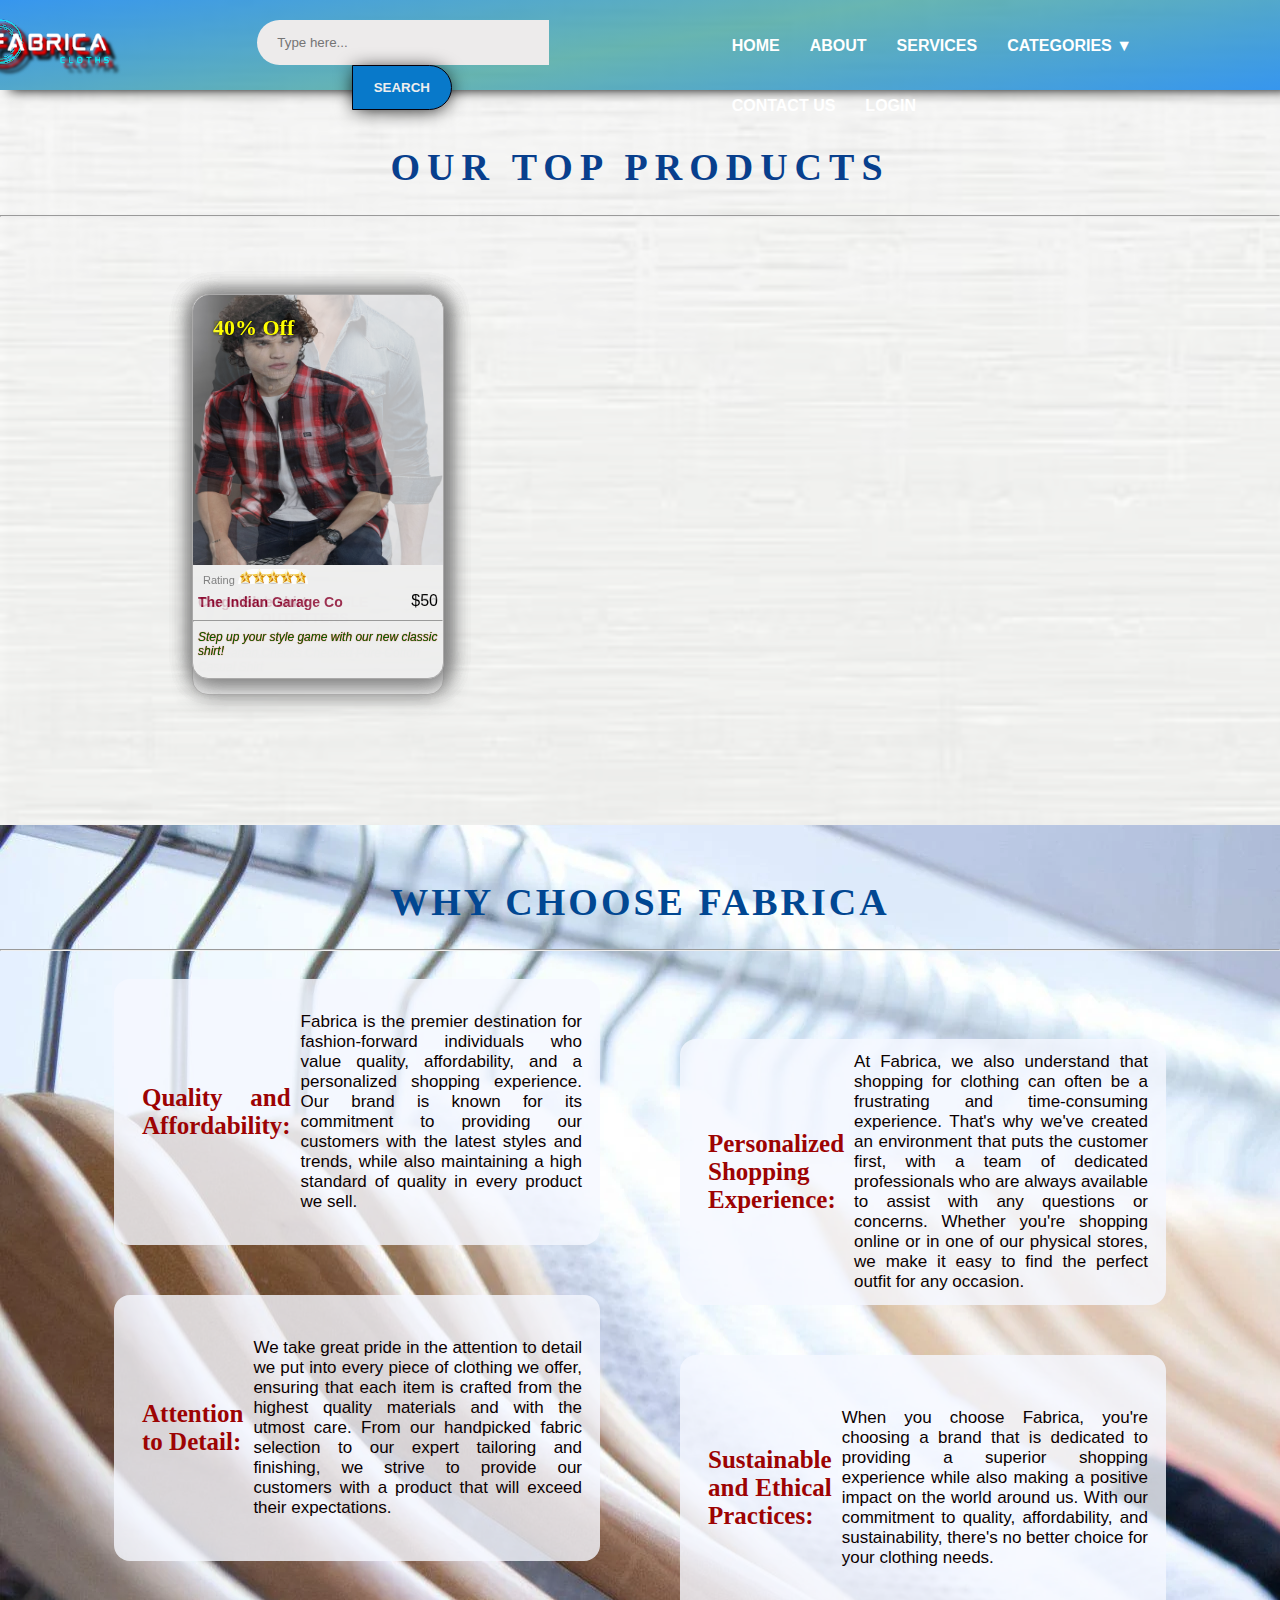
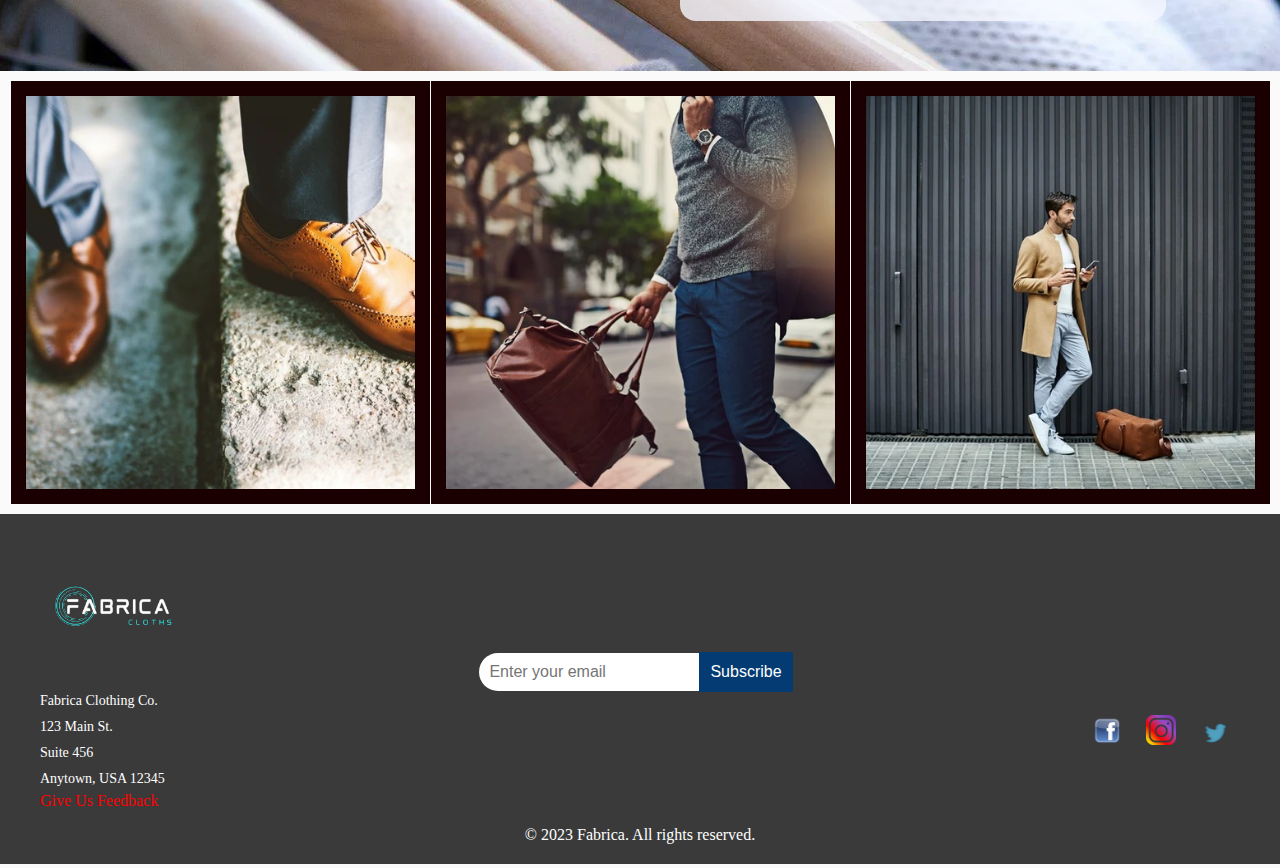
<file: index.html>
<!DOCTYPE html>
<html lang="en">
<head>
    <meta charset="UTF-8">
    <meta http-equiv="X-UA-Compatible" content="IE=edge">
    <meta name="viewport" content="width=device-width, initial-scale=1.0">
    <link rel="stylesheet" href="CSS/style1.css" type = "text/css">
    <link rel="stylesheet" href="CSS/header.css" type = "text/css">
    <link rel="stylesheet" href="CSS/footer.css" type = "text/css">
    <link rel="stylesheet" href="CSS/globalStyle.css" type = "text/css">
    <title>Cloth House</title>
</head>
<body>

    <div class="main">

<!-- header starting  -->

        <header>
            <div class="left-h">
                <a href="index.html"><img src="Img/logo/fabricalogo-tr.png" alt="Logo" class="brand-logo"/></a>
            </div>

            <div class="searchbar">
                <form action="">
                    <input type="text" name = "searchcont" placeholder = "Type here...">
                    <button>Search</button>
                </form>
            </div>

            <div class="expand">
                <img src="Img/logo/menu.jpg" alt="" height="30px">
            </div>

            <div class="right-h">
                <nav>
                    <ul type = "none">
                        <li><a  href="index.html">Home</a></li>
                        <li><a  href="about.html">About</a></li>
                        <li><a  href="services.html">Services</a></li>
                        <li>
                            <a   href="#">Categories ▼</a>
                            <ul type = "none" id = "sublist">
                                <li><a href="mens.html" target="_top">Men's wear</a></li>
                                <li><a href="kids.html">Kids wear</a></li>
                                <li><a href="girls.html">Girls Corner</a></li>
                                
                            </ul>
                        
                        </li>
                        <li><a  href="contact.html">Contact us</a></li>
                        <li><a  href="login-resister.html">Login</a></li>
                    </ul>
                </nav>
            </div>
        </header>

        <!-- header ending  -->



        <!-- first section  -->

        <div class="body">

           <h1 class="heading-aws">Our Top Products</h1><hr>

            <div class="slider">
                <a class = "slide" href = "product.html">
                    <img src="Img/main/men-shirt-blue.webp" alt="" >
                    <div class="off">60% Off</div>
                    <div class="slider-cont">
                        <p class="rating-slider"><span>Rating </span><img src="Img/logo/logo.jpg" alt = ""></p>
                        <div class="name-price">
                            <h4>AMERICAN EAGLE OUTFITTERS</h4>
                            <p class="price">$35</p> 
                        </div><hr>
                        <p class="slidecont">Men Tartan Checks Checked Pure Cotton Casual Shirt</p>  
                    </div>
                </a>


                 <a class = "slide" href = "product.html">
                    <img src="Img/main/shirt-balck.jpg" alt="" >
                    <div class="off">45% Off</div>
                    <div class="slider-cont">
                        <p class="rating-slider"><span>Rating </span><img src="Img/logo/logo.jpg" alt = ""></p>
                        <div class="name-price">
                            <h4>Men shirt black</h4>
                            <p class="price">$50</p> 
                        </div><hr>
                        <p class="slidecont">Step up your style game with our new classic shirt!</p>  
                    </div>
                </a>


                <a class = "slide" href = "product.html">
                    <img src="Img/main/shirt-cargo-blue.jpg" alt="" >
                    <div class="off">50% Off</div>
                    <div class="slider-cont">
                        <p class="rating-slider"><span>Rating </span><img src="Img/logo/logo.jpg" alt = ""></p>
                        <div class="name-price">
                            <h4>Cargo Blue shirt</h4>
                            <p class="price">$66</p> 
                        </div><hr>
                        <p class="slidecont">Step up your style game with our new classic shirt!</p>  
                    </div>
                </a>


                <a class = "slide" href = "product.html">
                    <img src="Img/main/red-shirt.jpeg" alt="" >
                    <div class="off">40% Off</div>
                    <div class="slider-cont">
                        <p class="rating-slider"><span>Rating </span><img src="Img/logo/logo.jpg" alt = ""></p>
                        <div class="name-price">
                            <h4>The Indian Garage Co</h4>
                            <p class="price">$50</p> 
                        </div>     <hr>                   
                        <p class="slidecont">Step up your style game with our new classic shirt!</p>  
                    </div>
                </a>


            </div>

        </div>

        <br><br><br>

<!-- second section  -->

        <div class="second-outer">
            <h1 class="heading-aws1">Why Choose Fabrica</h1><hr>
            <div class="second">
                <div class="second-l">
                    <div class="second-l-0">
                        <h3>Quality and Affordability: </h3>
                        <p>
                            Fabrica is the premier destination for fashion-forward individuals who value quality, affordability, and a personalized shopping experience.
                            Our brand is known for its commitment to providing our customers with the latest styles and trends, while also maintaining a high standard of quality in every product we sell.
                        </p>
                    </div>

                    <div class="second-l-1">
                        <h3>Attention to Detail:</h3>
                        <p>
                            We take great pride in the attention to detail we put into every piece of clothing we offer, ensuring that each item is crafted from the highest quality materials and with the utmost care.
                            From our handpicked fabric selection to our expert tailoring and finishing, we strive to provide our customers with a product that will exceed their expectations.
                        </p>
                    </div>
                </div>

                <div class="second-r">
                    <div class="second-l-0">
                        <h3>Personalized Shopping Experience:</h3>
                        <p>
                            At Fabrica, we also understand that shopping for clothing can often be a frustrating and time-consuming experience. That's why we've created an environment that puts the customer first, with a team of dedicated professionals who are always available to assist with any questions or concerns.
                            Whether you're shopping online or in one of our physical stores, we make it easy to find the perfect outfit for any occasion.
                        </p>
                    </div>

                    <div class="second-l-1">
                        <h3>Sustainable and Ethical Practices:</h3>
                        <p>
                            When you choose Fabrica, you're choosing a brand that is dedicated to providing a superior shopping experience while also making a positive impact on the world around us. With our commitment to quality, affordability, and sustainability, there's no better choice for your clothing needs.
                        </p>
                    </div>
                </div>
            </div>

        </div>


<!-- third section  -->


        <div class="third">
            <div class="third-ticket">
                <div class="name-third"><p>Shoes</p></div>
                
                <img src="Img/main/third1.webp" alt="">
                
            </div>

            <div class="third-ticket">
                <div class="name-third"><p>Accessories</p></div>
                
                <img src="Img/main/third2.webp" alt="">
                
            </div>


            <div class="third-ticket">
                <div class="name-third"><p>Top</p></div>
                
                <img src="Img/main/third3.webp" alt="">
                
            </div>

        </div>


<!-- footer -->

<iframe src="footer.html" frameborder="0" scrolling = "no" id = "footer-frame"></iframe>

</body>
</html>
</file>
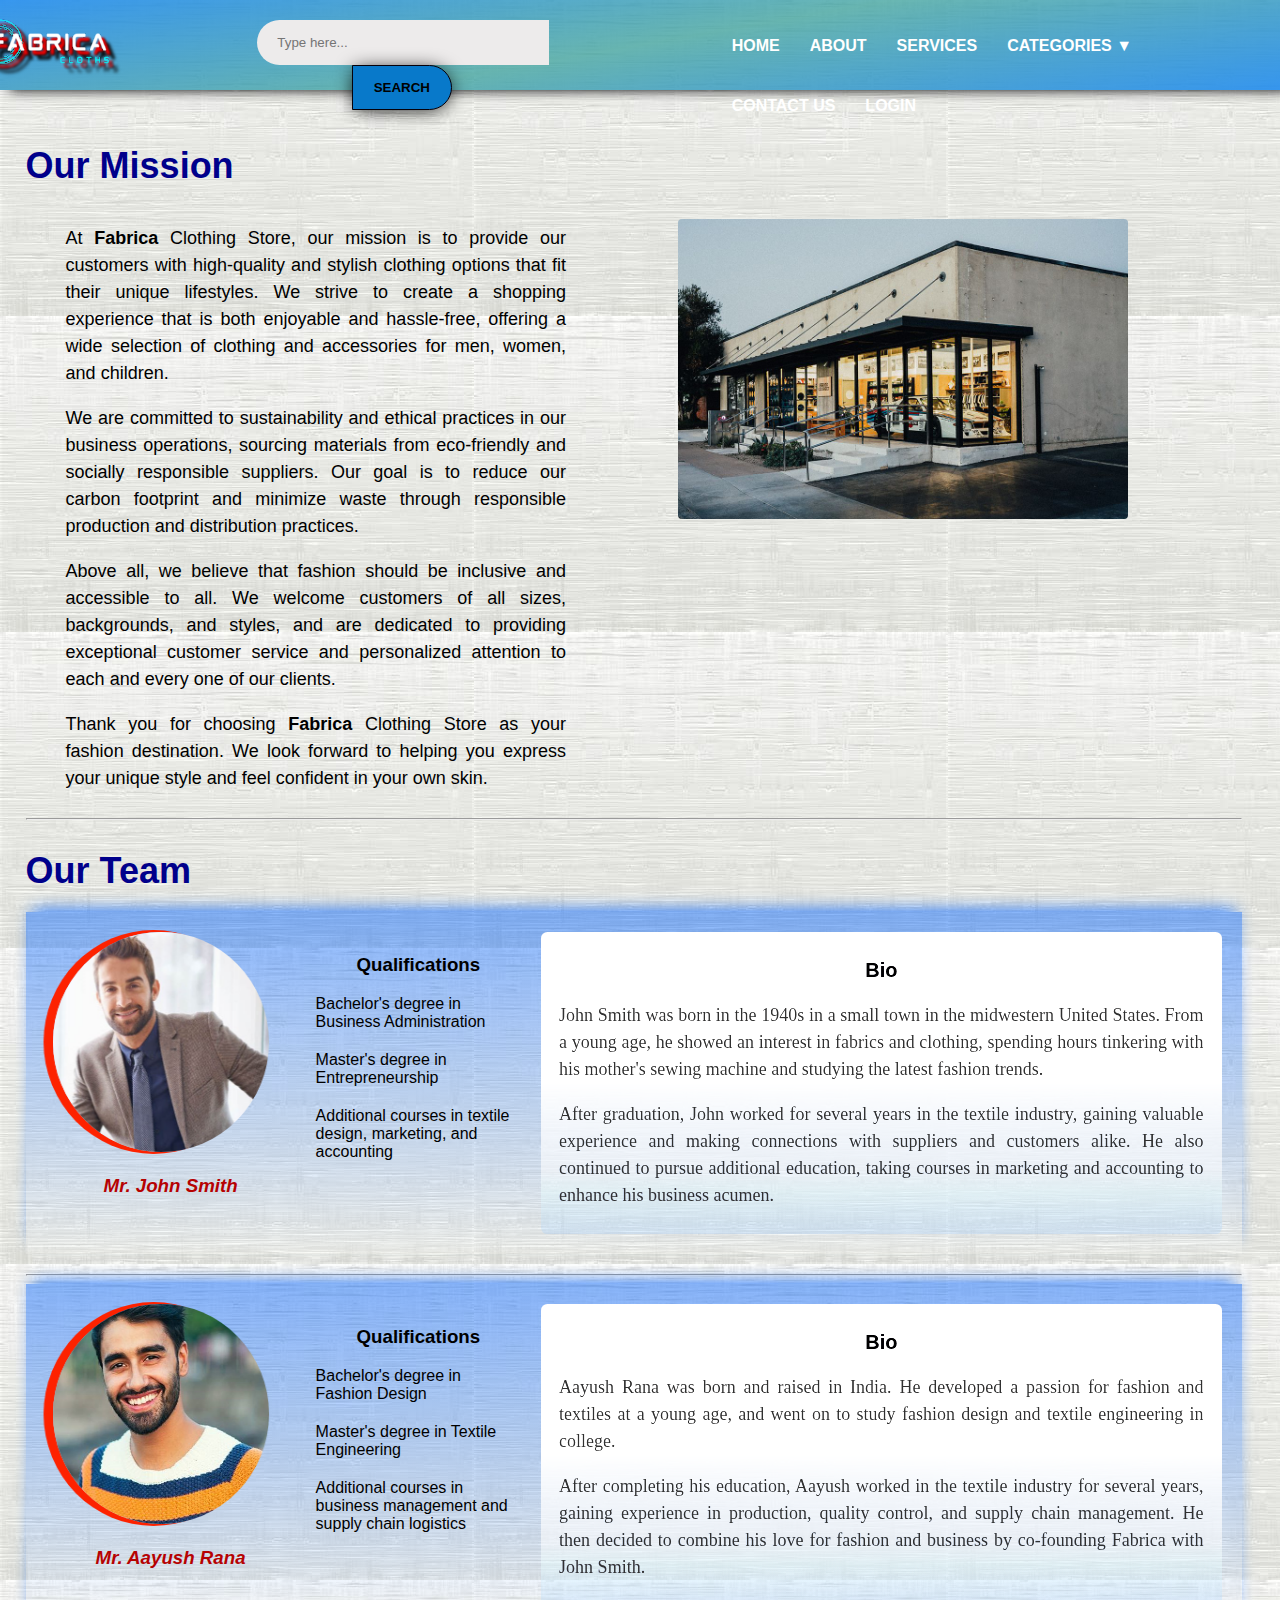
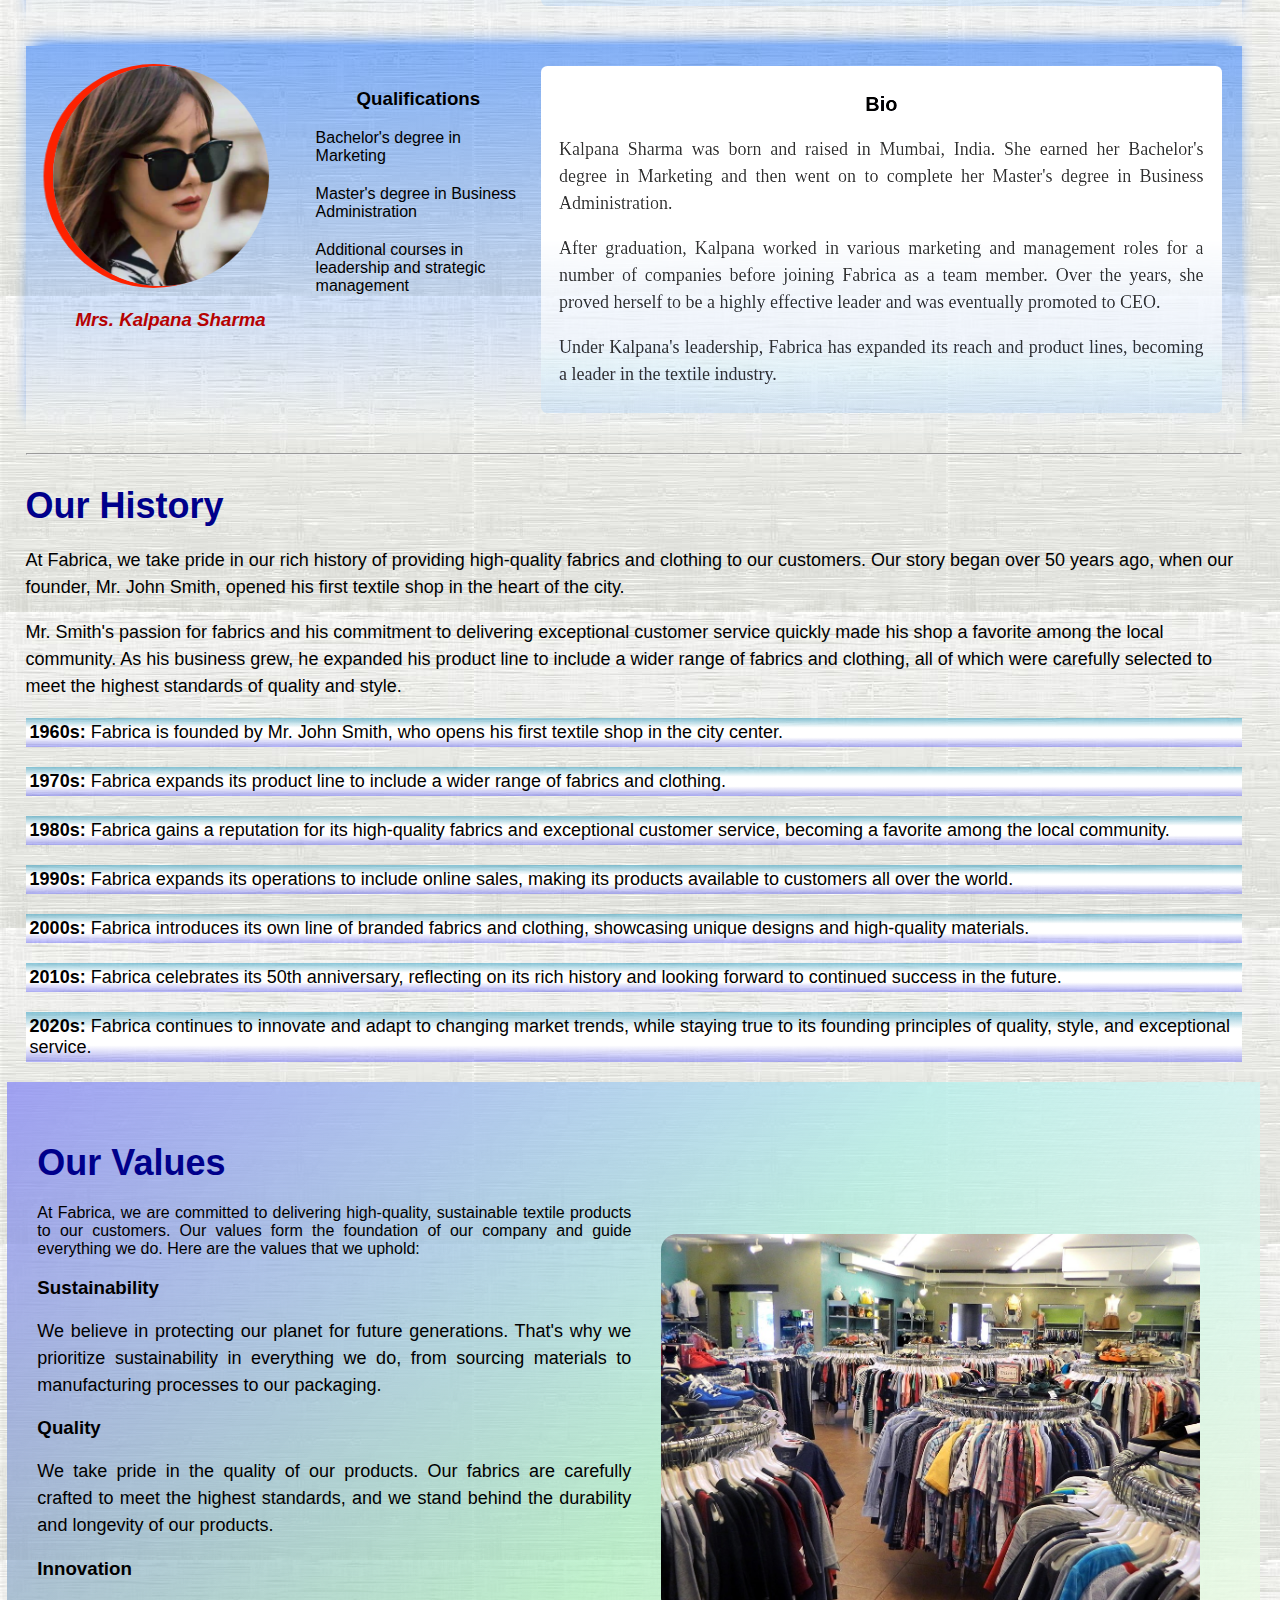
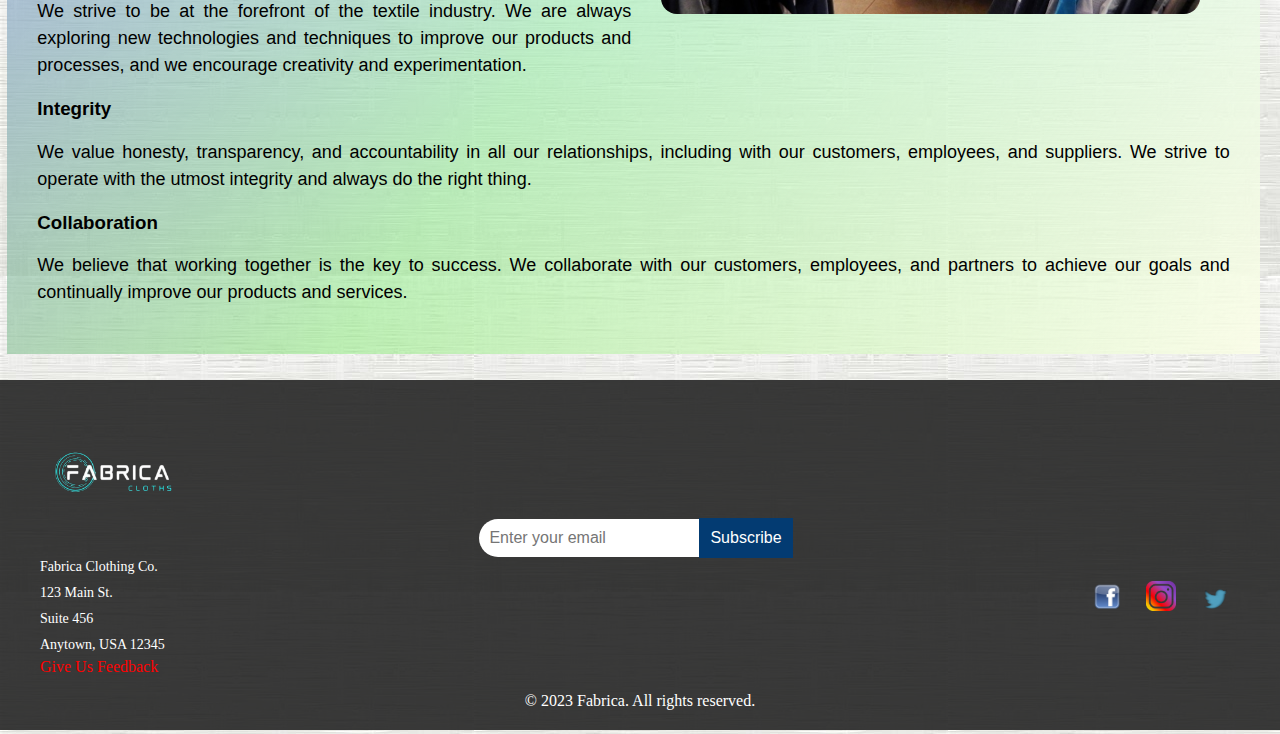
<file: about.html>
<!DOCTYPE html>
<html>
  <head>
    <title>About Us</title>
    <link rel="stylesheet" type="text/css" href="CSS/header.css">
    <link rel="stylesheet" type="text/css" href="CSS/about.css">
    <link rel="stylesheet" type="text/css" href="CSS/globalStyle.css">
    <link rel="stylesheet" type="text/css" href="CSS/footer.css">
  </head>
  <body> <div class="body">
   <!-- header  -->

<header>
  <div class="left-h">
      <a href="index.html"><img src="Img/logo/fabricalogo-tr.png" alt="Logo" class="brand-logo"/></a>
  </div>

  <div class="searchbar">
      <form action="">
          <input type="text" name = "searchcont" placeholder = "Type here...">
          <button>Search</button>
      </form>
  </div>

  <div class="expand">
      <img src="Img/logo/menu.jpg" alt="" height="30px">
  </div>

  <div class="right-h">
      <nav>
          <ul type = "none">
              <li><a  href="index.html">Home</a></li>
              <li><a  href="about.html">About</a></li>
              <li><a  href="services.html">Services</a></li>
              <li>
                  <a   href="#">Categories ▼</a>
                  <ul type = "none" id = "sublist">
                      <li><a href="mens.html">Men's wear</a></li>
                      <li><a href="kids.html">Kids wear</a></li>
                      <li><a href="girls.html">Girls Corner</a></li>
                      
                  </ul>
              
              </li>
              <li><a  href="contact.html">Contact us</a></li>
              <li><a  href="login-resister.html">Login</a></li>
          </ul>
      </nav>
  </div>
</header>
    <div class="aboutmain">
      <div id="mission">
        <h2>Our Mission</h2>
          <div id="mission1">
            <div>
              <p>
                  At <a href="index.html">Fabrica</a> Clothing Store, our mission is to provide our customers with high-quality and stylish clothing options that fit their unique lifestyles. 
                  We strive to create a shopping experience that is both enjoyable and hassle-free, offering a wide selection of clothing and accessories for men, women, and children.
              </p>
      
              <p>
                  We are committed to sustainability and ethical practices in our business operations, sourcing materials from eco-friendly and socially responsible suppliers. 
                  Our goal is to reduce our carbon footprint and minimize waste through responsible production and distribution practices.
              </p>
              <p>
                  Above all, we believe that fashion should be inclusive and accessible to all. 
                  We welcome customers of all sizes, backgrounds, and styles, and are dedicated to providing exceptional customer service and personalized attention to each and every one of our clients.
              </p>
      
              <p>
                  Thank you for choosing <a href="index.html">Fabrica</a> Clothing Store as your fashion destination. We look forward to helping you express your unique style and feel confident in your own skin.
              </p>
              
          </div>
          <img src="Img/main/store.jpg" alt="Store">

        
          </div>
      </div>
      <hr>
      <div id="team">
        <h2>Our Team</h2>
        <ul>
            
          <li id = "team-li">
            <div class="img-name">
                <img src="Img/main/member1.jpg" alt="Team Member 1">
                <h3>Mr. John Smith</h3>
            </div>
            <div class="qual">
                <h3>Qualifications</h3>
                <ul>
                  <li>Bachelor's degree in Business Administration</li>
                  <li>Master's degree in Entrepreneurship</li>
                  <li>Additional courses in textile design, marketing, and accounting</li>
                </ul>
            </div>
  
            <div class="bio">
                <h3>Bio</h3>
                <p>John Smith was born in the 1940s in a small town in the midwestern United States. From a young age, he showed an interest in fabrics and clothing, spending hours tinkering with his mother's sewing machine and studying the latest fashion trends.</p>
            <p>After graduation, John worked for several years in the textile industry, gaining valuable experience and making connections with suppliers and customers alike. He also continued to pursue additional education, taking courses in marketing and accounting to enhance his business acumen.</p>
                
            </div>
          </li>

          <hr>

          <li id = "team-li">
            <div class="img-name">
                <img src="Img/main/member2.jpg" alt="Team Member 2">
                <h3>Mr. Aayush Rana</h3>
            </div>
            <div class="qual">
                <h3>Qualifications</h3>
                <ul>
                  <li>Bachelor's degree in Fashion Design</li>
                  <li>Master's degree in Textile Engineering</li>
                  <li>Additional courses in business management and supply chain logistics</li>
                </ul>
            </div>
  
            <div class="bio">
                <h3>Bio</h3>
                <p>Aayush Rana was born and raised in India. He developed a passion for fashion and textiles at a young age, and went on to study fashion design and textile engineering in college.</p>
                <p>After completing his education, Aayush worked in the textile industry for several years, gaining experience in production, quality control, and supply chain management. He then decided to combine his love for fashion and business by co-founding Fabrica with John Smith.</p>
            </div>

          </li>

          
          <li id = "team-li">
            <div class="img-name">
                <img src="Img/main/member3.jpg" alt="Team Member 3">
                <h3>Mrs. Kalpana Sharma</h3>
            </div>
            <div class="qual">
                <h3>Qualifications</h3>
                <ul>
                  <li>Bachelor's degree in Marketing</li>
                  <li>Master's degree in Business Administration</li>
                  <li>Additional courses in leadership and strategic management</li>
                </ul>
            </div>
  
            <div class="bio">
                <h3>Bio</h3>
                <p>Kalpana Sharma was born and raised in Mumbai, India. She earned her Bachelor's degree in Marketing and then went on to complete her Master's degree in Business Administration.</p>
                <p>After graduation, Kalpana worked in various marketing and management roles for a number of companies before joining Fabrica as a team member. Over the years, she proved herself to be a highly effective leader and was eventually promoted to CEO.</p>
                <p>Under Kalpana's leadership, Fabrica has expanded its reach and product lines, becoming a leader in the textile industry.</p>
            </div>

          </li>
          <hr>
        </ul>
      </div>

      <div id="history">
        <h2>Our History</h2>
        <p>At Fabrica, we take pride in our rich history of providing high-quality fabrics and clothing to our customers. Our story began over 50 years ago, when our founder, Mr. John Smith, opened his first textile shop in the heart of the city.</p>
        <p>Mr. Smith's passion for fabrics and his commitment to delivering exceptional customer service quickly made his shop a favorite among the local community. As his business grew, he expanded his product line to include a wider range of fabrics and clothing, all of which were carefully selected to meet the highest standards of quality and style.</p>
        
        <ul>
            <li><strong>1960s:</strong> Fabrica is founded by Mr. John Smith, who opens his first textile shop in the city center.</li>
            <li><strong>1970s:</strong> Fabrica expands its product line to include a wider range of fabrics and clothing.</li>
            <li><strong>1980s:</strong> Fabrica gains a reputation for its high-quality fabrics and exceptional customer service, becoming a favorite among the local community.</li>
            <li><strong>1990s:</strong> Fabrica expands its operations to include online sales, making its products available to customers all over the world.</li>
            <li><strong>2000s:</strong> Fabrica introduces its own line of branded fabrics and clothing, showcasing unique designs and high-quality materials.</li>
            <li><strong>2010s:</strong> Fabrica celebrates its 50th anniversary, reflecting on its rich history and looking forward to continued success in the future.</li>
            <li><strong>2020s:</strong> Fabrica continues to innovate and adapt to changing market trends, while staying true to its founding principles of quality, style, and exceptional service.</li>
          </ul>
          
      </div>
      <div id="values">
        <h2>Our Values</h2>
        <img class = "values-img-r" src="Img/main/Clothing-Store.jpg" alt="cloth store">

          At Fabrica, we are committed to delivering high-quality, sustainable textile products to our customers. Our values form the foundation of our company and guide everything we do. Here are the values that we uphold:

          <h3>Sustainability</h3>
          <p>We believe in protecting our planet for future generations. That's why we prioritize sustainability in everything we do, from sourcing materials to manufacturing processes to our packaging.</p>

          <h3>Quality</h3>
          <p>We take pride in the quality of our products. Our fabrics are carefully crafted to meet the highest standards, and we stand behind the durability and longevity of our products.</p>

          <h3>Innovation</h3>
          <p>We strive to be at the forefront of the textile industry. We are always exploring new technologies and techniques to improve our products and processes, and we encourage creativity and experimentation.</p>

          <h3>Integrity</h3>
          <p>We value honesty, transparency, and accountability in all our relationships, including with our customers, employees, and suppliers. We strive to operate with the utmost integrity and always do the right thing.</p>

          <h3>Collaboration</h3>
          <p>We believe that working together is the key to success. We collaborate with our customers, employees, and partners to achieve our goals and continually improve our products and services.</p>
      </div>
    </div>
    

    <!-- footer -->

<iframe src="footer.html" frameborder="0" scrolling = "no" id = "footer-frame"></iframe>

    </div>
  </body>
</html>
</file>
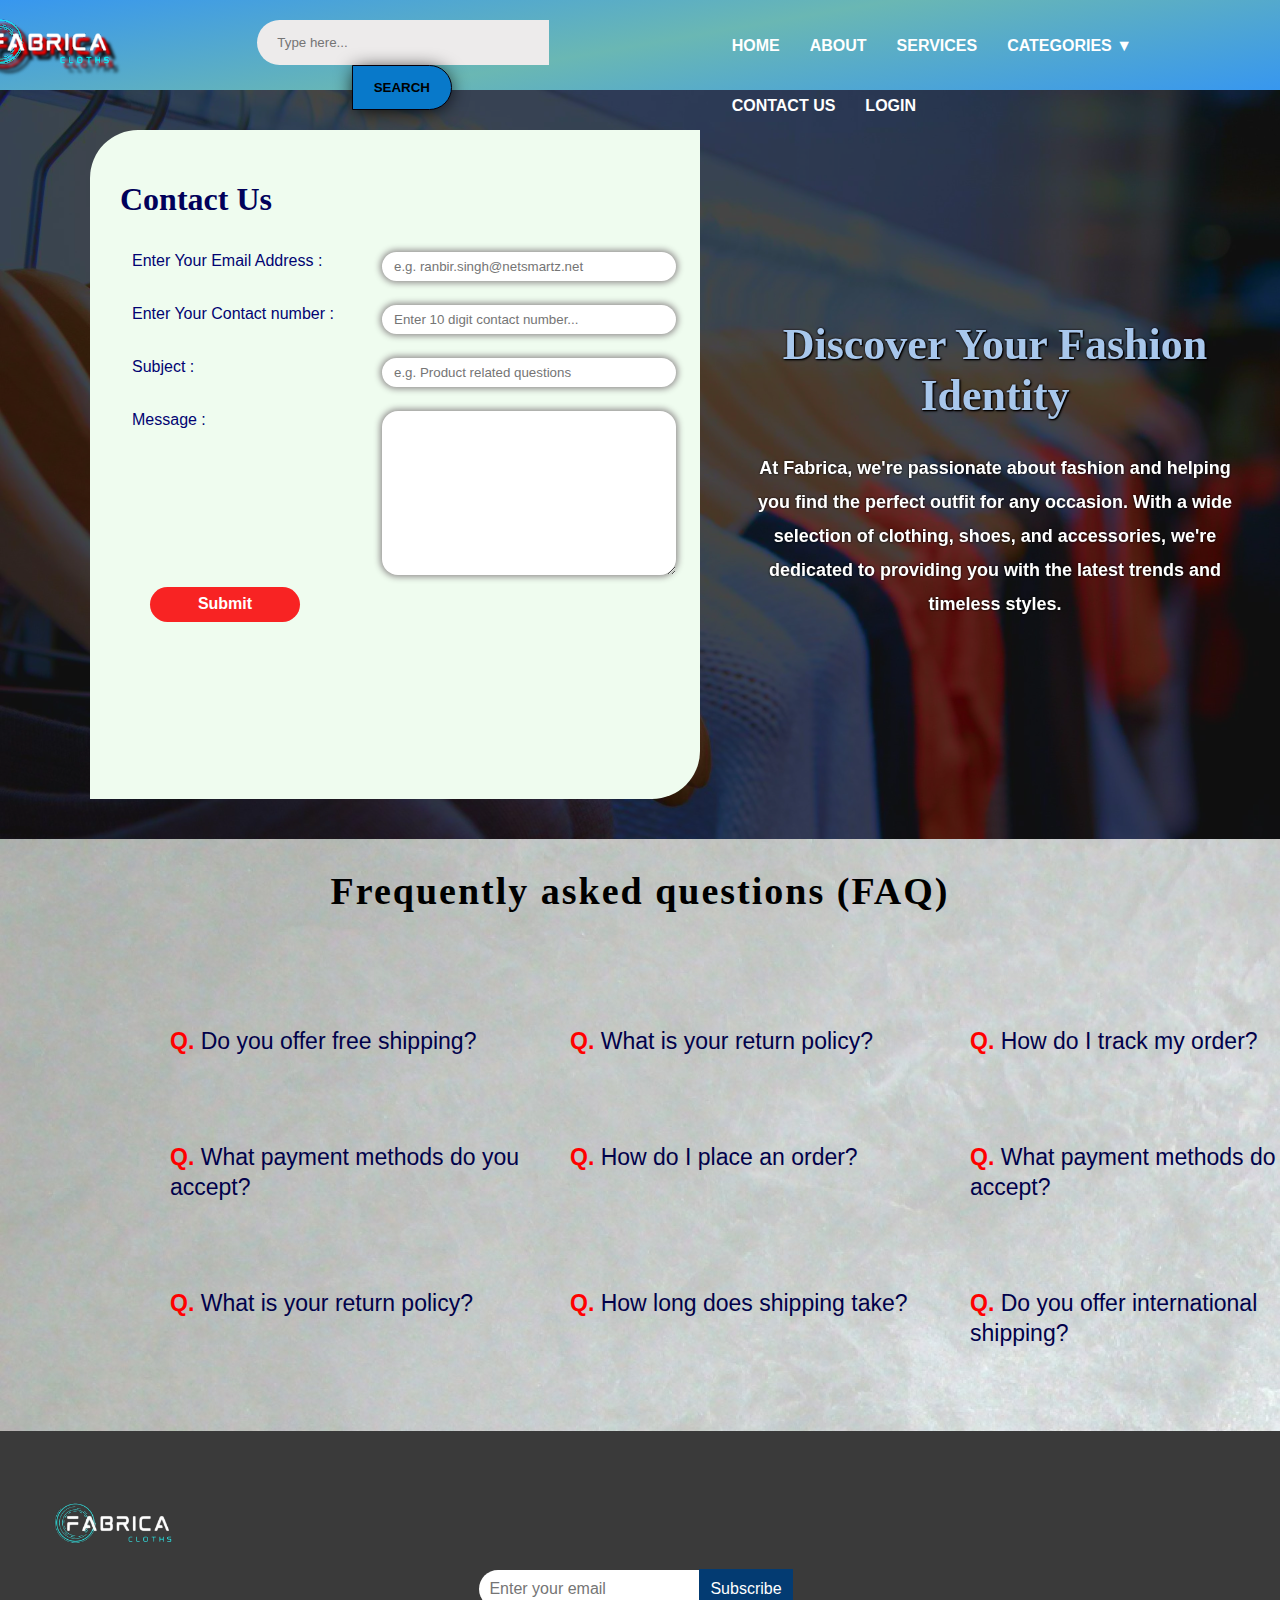
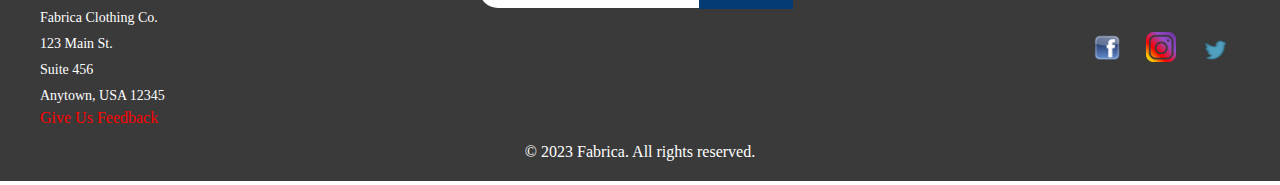
<file: contact.html>
<!DOCTYPE html>
<html lang="en">
<head>
    <link rel="stylesheet" href="CSS/contact.css" type = "text/css">
    <link rel="stylesheet" href="CSS/globalStyle.css" type = "text/css">
    <link rel="stylesheet" href="CSS/header.css" type = "text/css">
    <script type = "text/javascript" src = "JS/contact.js"></script>
    <script src="https://ajax.googleapis.com/ajax/libs/jquery/3.6.3/jquery.min.js"></script>
    <meta charset="UTF-8">
    <meta http-equiv="X-UA-Compatible" content="IE=edge">
    <meta name="viewport" content="width=device-width, initial-scale=1.0">
    <title>Document</title>
</head>
<body>


    <div class="custAlert" id="custAlert">
        <h3>Fabrica Says </h3>
        <p id="custAlert-cont"></p>
        <button onclick = "hide();">OK</button>
    </div>

   

    <!-- header starting  -->

    <header>
        <div class="left-h">
            <a href="index.html"><img src="Img/logo/fabricalogo-tr.png" alt="Logo" class="brand-logo"/></a>
        </div>

        <div class="searchbar">
            <form action="">
                <input type="text" name = "searchcont" placeholder = "Type here...">
                <button>Search</button>
            </form>
        </div>

        <div class="expand">
            <img src="Img/logo/menu.jpg" alt="" height="30px">
        </div>


        
        <div class="right-h">
            <nav>
                <ul type = "none">
                    <li><a  href="index.html">Home</a></li>
                    <li><a  href="about.html">About</a></li>
                    <li><a  href="services.html">Services</a></li>
                    <li>
                        <a   href="#">Categories ▼</a>
                        <ul type = "none" id = "sublist">
                            <li><a href="mens.html">Men's wear</a></li>
                            <li><a href="kids.html">Kids wear</a></li>
                            <li><a href="girls.html">Girls Corner</a></li>
                            
                        </ul>
                    
                    </li>
                    <li><a  href="contact.html">Contact us</a></li>
                    <li><a  href="login-resister.html">Login</a></li>
                </ul>
            </nav>
        </div>
    </header>

    <!-- header ending  -->


    <div id="cont-main">

    <div class="cont-main" >
        <div class="cont-l">
            <h1>Contact Us</h1>
            <form action="#" onchange="custreset();">
                <div class="form">
                    
                    <label for="email">Enter Your Email Address : </label>
                    <input type="text" name = "email" id = "email" placeholder="e.g. ranbir.singh@netsmartz.net" title = "For commucation purpuse">

                    <label for="mob">Enter Your Contact number : </label>
                    <input type="text" 
                           name = "mob" id = "mob" 
                           placeholder="Enter 10 digit contact number..."
                           title = "This contact number will be used to contact you"
                           >

                    <label for="cont-sub">Subject : </label>
                    <input type="text" name = "cont-sub" id = "cont-sub" placeholder="e.g. Product related questions">

                    <label for="cont-msg">Message : </label>
                    <textarea name="cont-msg" id="cont-msg" cols="30" rows="10" title = "Enter your concern in details(Optional)."></textarea>

                    <button type = "button" onclick="validate();">Submit</button>
                </div>

                

            </form>
        </div>

        
        <div class="cont-r">
            <h1>Discover Your Fashion Identity</h1>
            <p>At Fabrica, we're passionate about fashion and helping you find the perfect outfit for any occasion. With a wide selection of clothing, shoes, and accessories, we're dedicated to providing you with the latest trends and timeless styles.</p>
        </div>
    </div>

    <div class="cont-main2">
        <h1 id = "faq" >Frequently asked questions (FAQ)</h1>

        <div class="cont-faq-items">
            <div class="faq-item">
                <p class="cont-faq-quest">Do you offer free shipping?</p>
                <p class="cont-faq-ans">Yes, we offer free shipping on all orders over $50.</p>
              </div>
              <div class="faq-item">
                <p class="cont-faq-quest">What is your return policy?</p>
                <p class="cont-faq-ans">We accept returns within 30 days of purchase, as long as the item is in its original condition with tags attached.</p>
              </div>
              <div class="faq-item">
                <p class="cont-faq-quest">How do I track my order?</p>
                <p class="cont-faq-ans">Once your order has been shipped, you will receive a tracking number via email. You can use this number to track your package on our website.</p>
              </div>
              <div class="faq-item">
                <p class="cont-faq-quest">What payment methods do you accept?</p>
                <p class="cont-faq-ans">We accept all major credit cards, PayPal, and Apple Pay.</p>
              </div>
              <div class="faq-item">
                <p class="cont-faq-quest">How do I place an order?</p>
                <p class="cont-faq-ans">To place an order, simply browse our website and add the desired items to your cart. Then proceed to checkout and enter your shipping and payment information. Once your order is confirmed, you will receive an email with your order details.</p>
              </div>
              <div class="faq-item">
                <p class="cont-faq-quest">What payment methods do you accept?</p>
                <p class="cont-faq-ans">We accept a variety of payment methods, including credit/debit cards, PayPal, and bank transfers. You can select your preferred payment method during checkout.</p>
              </div>
              <div class="faq-item">
                <p class="cont-faq-quest">What is your return policy?</p>
                <p class="cont-faq-ans">We offer a 30-day return policy for most items. If you are not satisfied with your purchase, you can return it for a refund or exchange. Please see our Returns page for more information.</p>
              </div>
              <div class="faq-item">
                <p class="cont-faq-quest">How long does shipping take?</p>
                <p class="cont-faq-ans">Shipping times vary depending on your location and the shipping method selected. We offer both standard and express shipping options. Please see our Shipping page for more information.</p>
              </div>
              <div class="faq-item">
                <p class="cont-faq-quest">Do you offer international shipping?</p>
                <p class="cont-faq-ans">Yes, we offer international shipping to select countries. Please see our Shipping page for more information.</p>
              </div>
        </div>
    </div>

    <iframe src="footer.html" frameborder="0" scrolling = "no" id = "footer-frame"></iframe>
    </div>
</body>
</html>
</file>
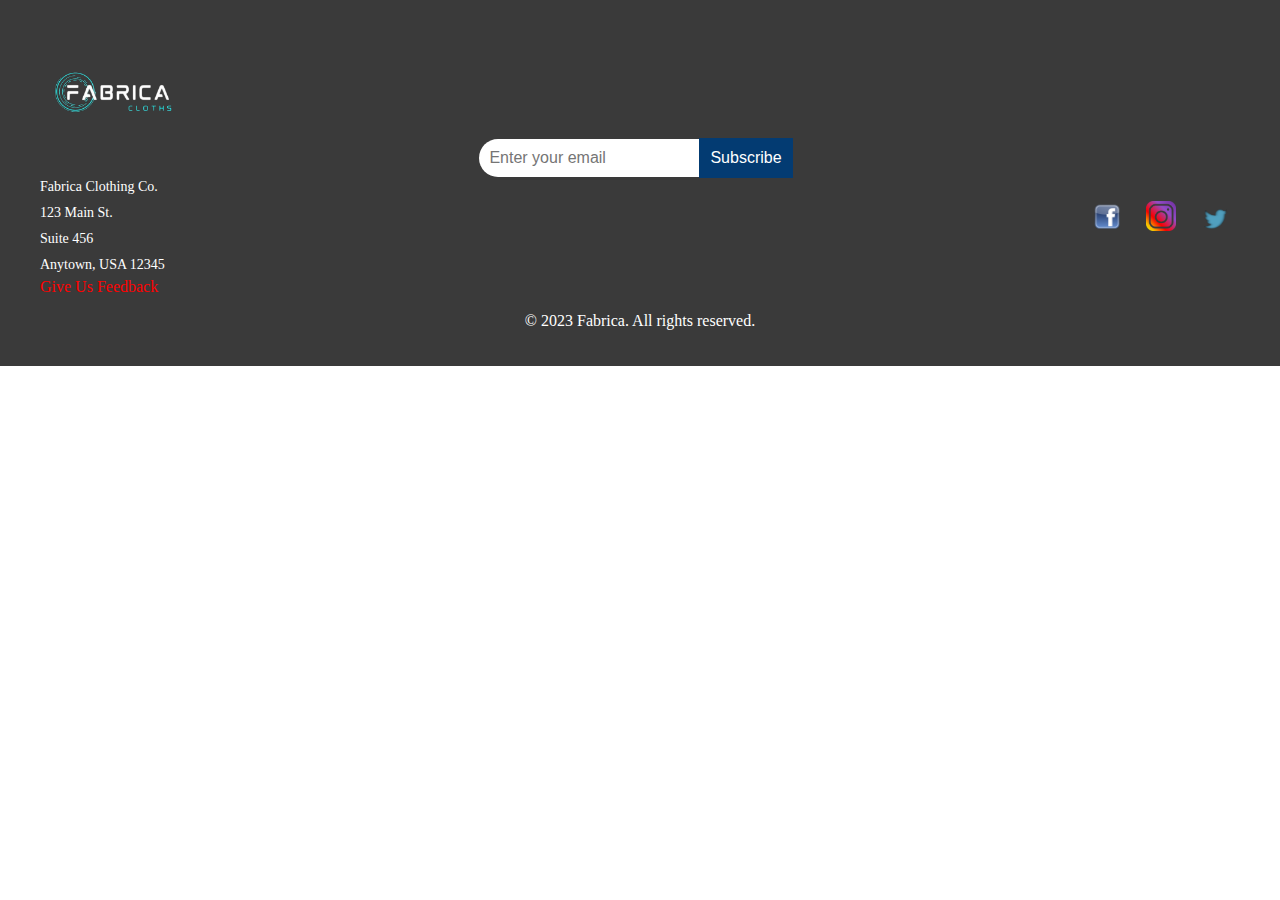
<file: footer.html>
<!DOCTYPE html>
<html lang="en">
<head>
    <meta charset="UTF-8">
    <link rel="stylesheet" href="CSS/footer.css" type = "text/css">
    <meta http-equiv="X-UA-Compatible" content="IE=edge">
    <meta name="viewport" content="width=device-width, initial-scale=1.0">
    <title>Document</title>
</head>
<body>
    <!-- footer -->

    <footer>
        <div class="footer-container">
          <div class="logo-container">
            <a href = "index.html" target="_top">                
                <img src="Img/logo/fabricalogo-tr.png" alt="Fabrica Logo">
            </a>
            <div class="address-container">
                <p>Fabrica Clothing Co.</p>
                <p>123 Main St.</p>
                <p>Suite 456</p>
                <p>Anytown, USA 12345</p>
                <a href="feedback.html" target="_top" id = "feedback-click">Give Us Feedback</a>
              </div>
          </div>

          

          <div class="subscribe">
            <form action="#" method="">
              <input type="email" name="" placeholder="Enter your email" required>
              <button type="submit" name="">Subscribe</button>
            </form>
          </div>
          

          <div class="s-m-cont">
            <a href="#"><img src="Img/logo/facebook.jpg" alt=""></a>
            <a href="#"><img src="Img/logo/insta.jpg" alt=""></a>
            <a href="#"><img src="Img/logo/twit.jpg" alt=""></a>
            
          </div>

          
          
        </div>

        <p>&copy; 2023 Fabrica. All rights reserved.</p>          </footer>
      
</div>

</body>
</html>
</file>
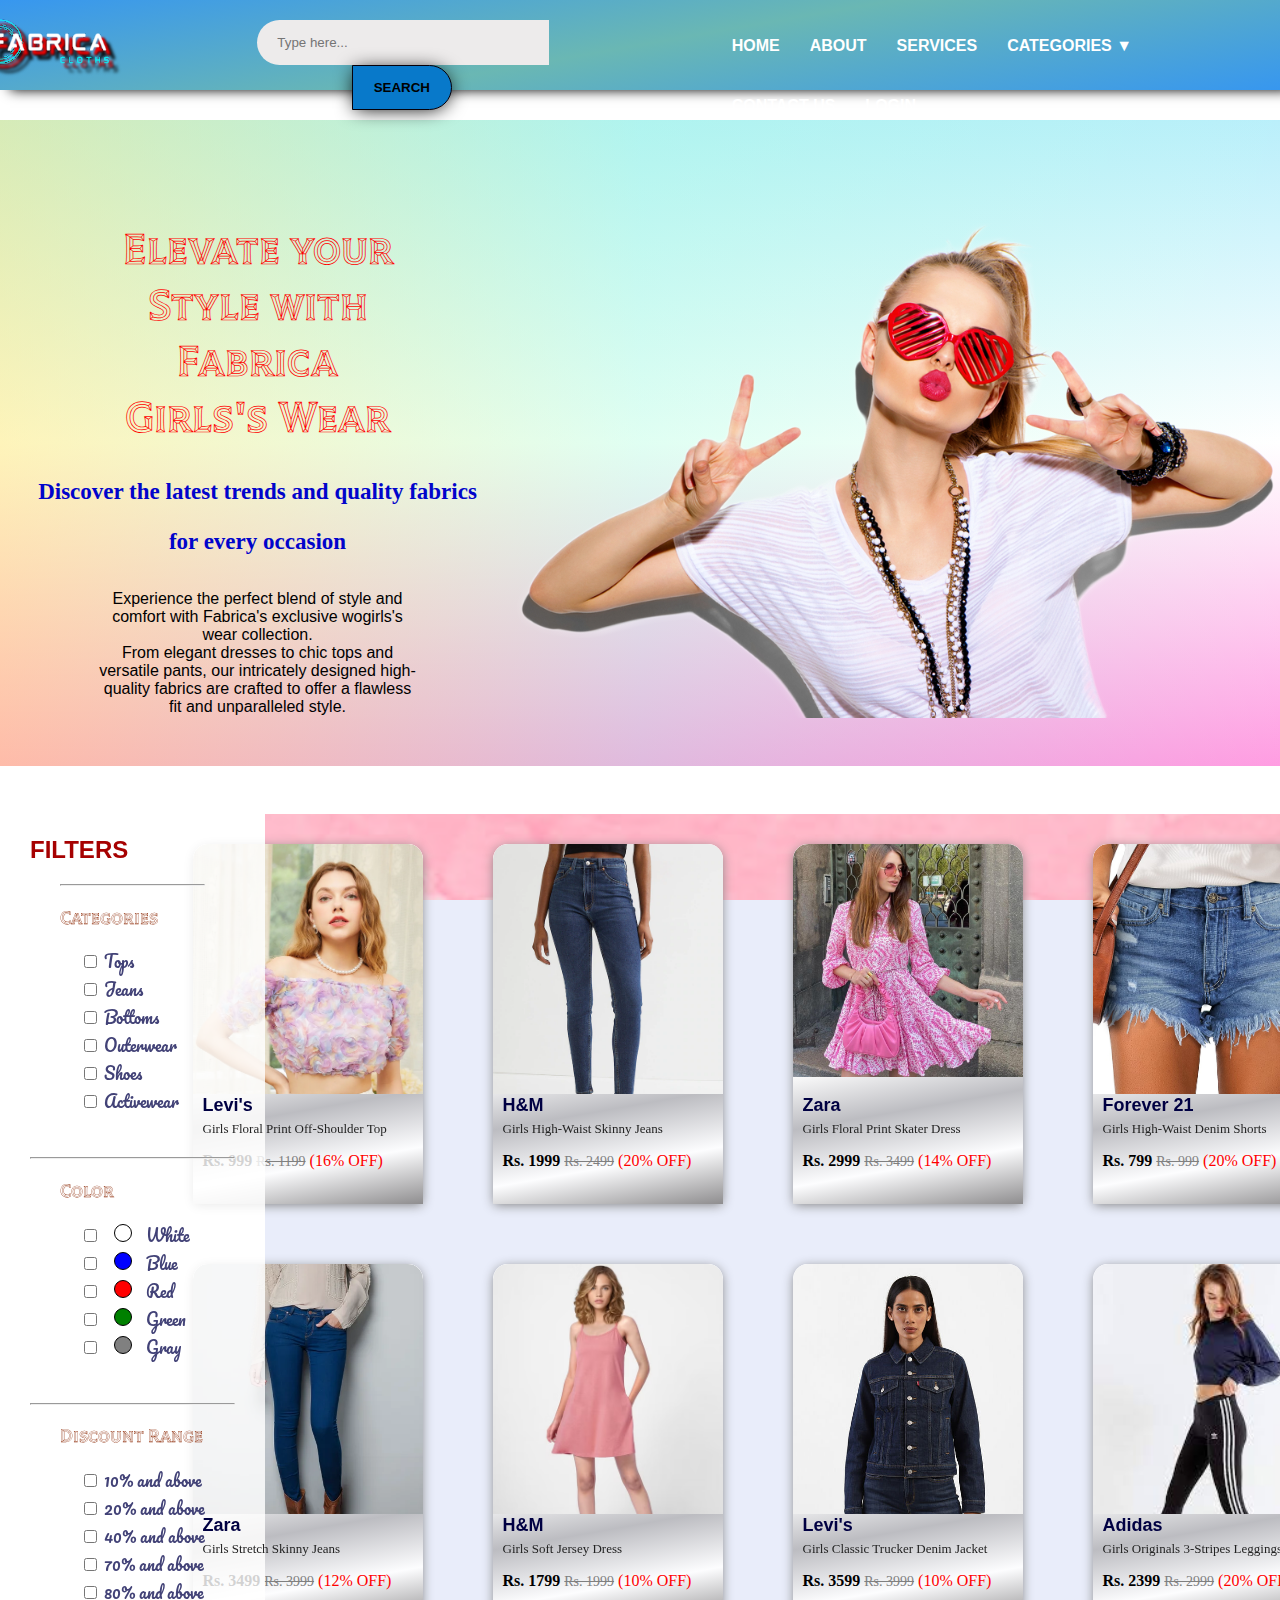
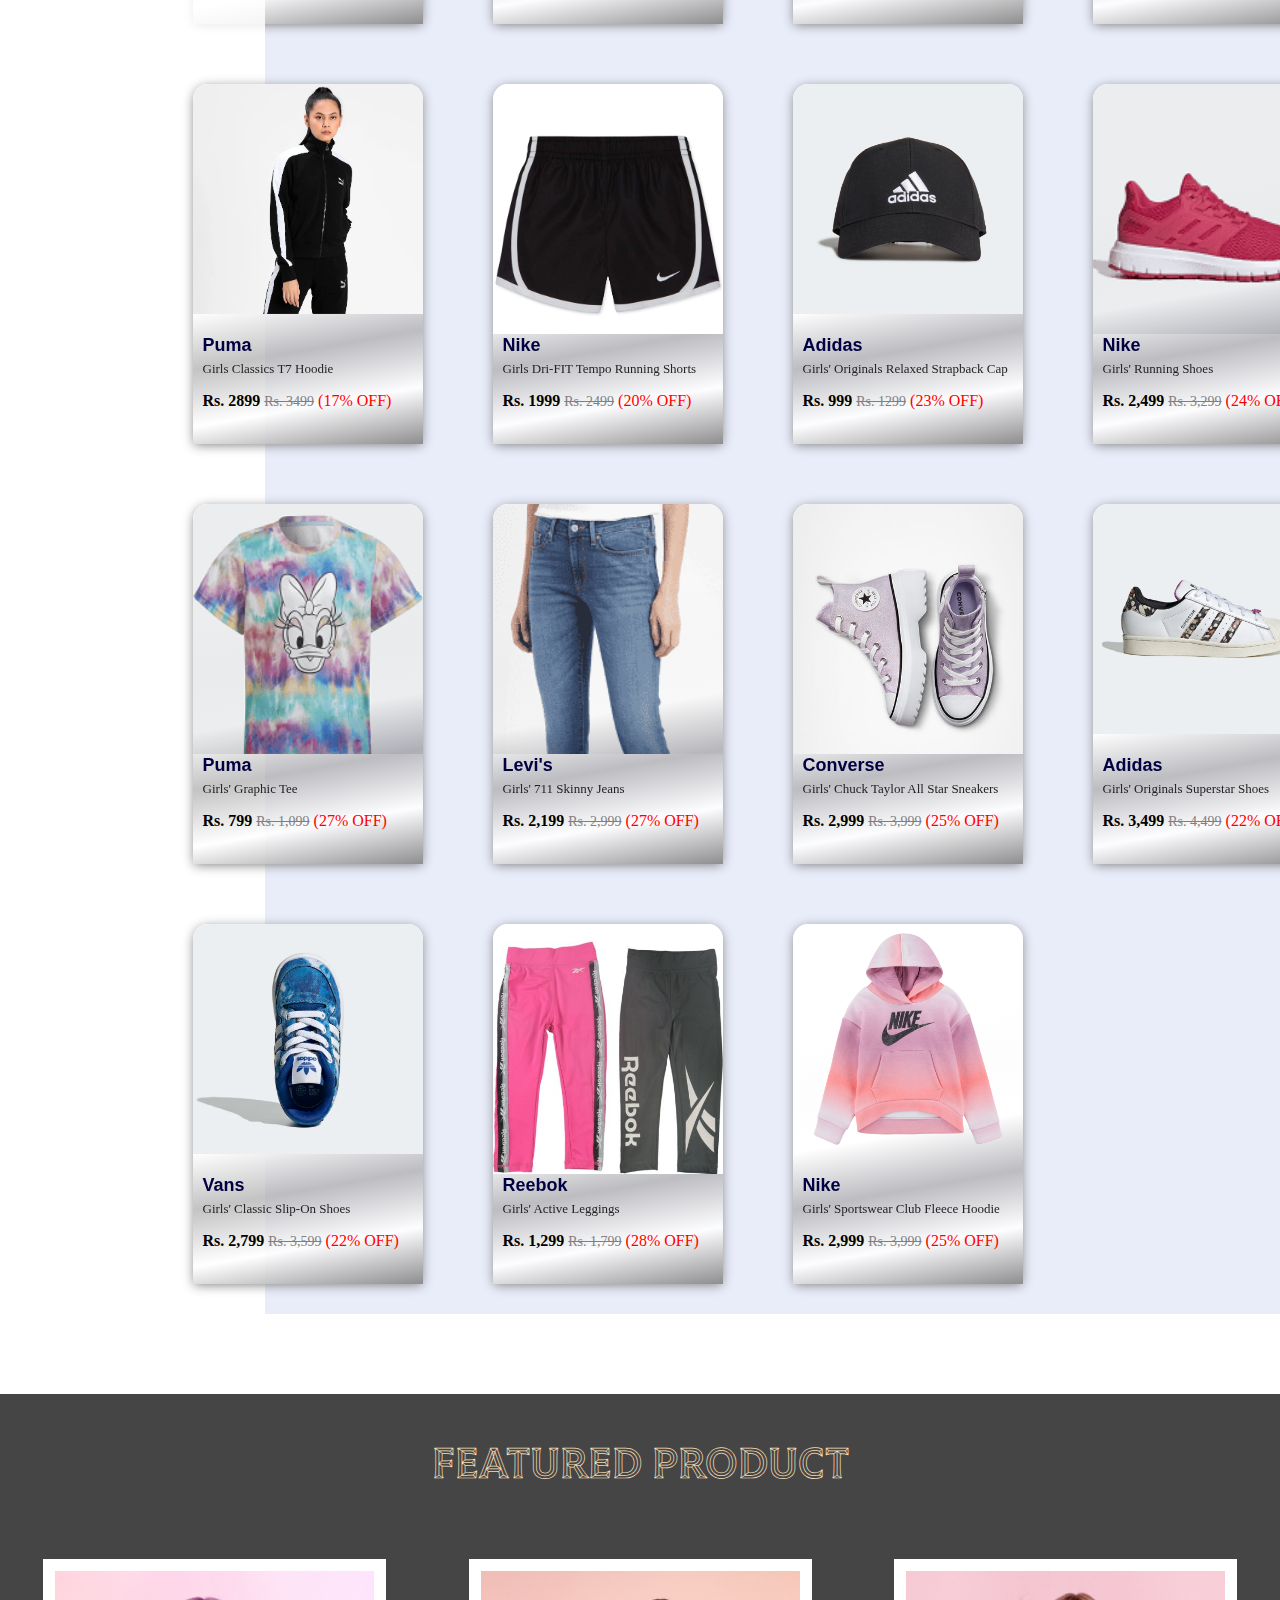
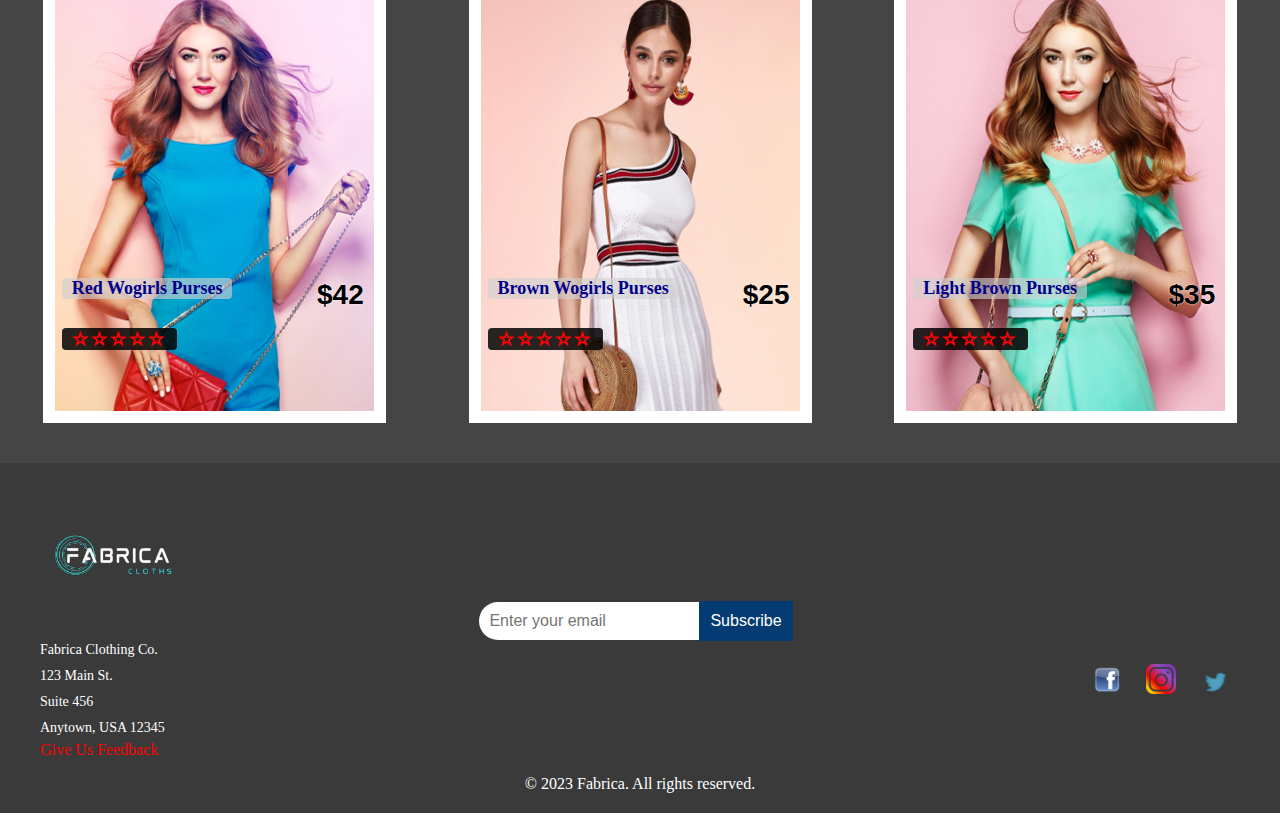
<file: girls.html>
<!DOCTYPE html>
<html lang="en">
<head>
    <meta charset="UTF-8">
    <meta http-equiv="X-UA-Compatible" content="IE=edge">
    <meta name="viewport" content="width=device-width, initial-scale=1.0">
    <title>Girl's corner</title>
    <script src="https://ajax.googleapis.com/ajax/libs/jquery/3.6.3/jquery.min.js"></script>
    <script type = "text/javascript" src = "JS/girls.js"></script>
    <link rel="preconnect" href="https://fonts.googleapis.com">
    <link rel="preconnect" href="https://fonts.gstatic.com" crossorigin>
    <link href="https://fonts.googleapis.com/css2?family=Pacifico&family=Tilt+Prism&display=swap" rel="stylesheet">
    <link rel="preconnect" href="https://fonts.googleapis.com">
    <link rel="preconnect" href="https://fonts.gstatic.com" crossorigin>
    <link href="https://fonts.googleapis.com/css2?family=Tilt+Prism&display=swap" rel="stylesheet">
    <link href="https://fonts.googleapis.com/css2?family=Open+Sans&display=swap" rel="stylesheet">
    <link rel="stylesheet" href="https://fonts.google.com/specigirls/Dancing+Script">
	<link rel="stylesheet" href="CSS/girls.css" type = "text/css">
    <link rel="stylesheet" href="CSS/header.css" type = "text/css">
    <link rel="stylesheet" href="CSS/footer.css" type = "text/css">
    <link rel="stylesheet" href="CSS/globalStyle.css" type = "text/css">
</head>
<body>
    
<!-- header  -->

<header>
    <div class="left-h">
        <a href="index.html"><img src="Img/logo/fabricalogo-tr.png" alt="Logo" class="brand-logo"/></a>
    </div>

    <div class="searchbar">
        <form action="">
            <input type="text" name = "searchcont" placeholder = "Type here...">
            <button>Search</button>
        </form>
    </div>

    <div class="expand">
        <img src="Img/logo/menu.jpg" alt="" height="30px">
    </div>

    <div class="right-h">
        <nav>
            <ul type = "none">
                <li><a  href="index.html">Home</a></li>
                <li><a  href="about.html">About</a></li>
                <li><a  href="services.html">Services</a></li>
                <li>
                    <a   href="#">Categories ▼</a>
                    <ul type = "none" id = "sublist">
                        <li><a href="mens.html">Men's wear</a></li>
                        <li><a href="kids.html">Kids wear</a></li>
                        <li><a href="girls.html">Girls Corner</a></li>
                        
                    </ul>
                
                </li>
                <li><a  href="contact.html">Contact us</a></li>
                <li><a  href="login-resister.html">Login</a></li>
            </ul>
        </nav>
    </div>
</header>

    <div class="girls-main">
        <div class="girls-main-1">
            <div class="girls-main-1-l">
                <h1>Elevate your Style with Fabrica Girls's Wear</h1>
                <h3> Discover the latest trends and quality fabrics for every occasion</h3>
                <p>Experience the perfect blend of style and comfort with Fabrica's exclusive wogirls's wear collection.</p>
                <p>
                    From elegant dresses to chic tops and versatile pants, our intricately designed high-quality fabrics are crafted to offer a flawless fit and unparalleled style.</p>
            </div>

            <div class="girls-main-1-r">
                <img src="Img/main/girlsmain.png" alt="model" >
              
                
            </div>
        </div>


        <div class="girls-second">
            <div class="girls-sidebar">
                <h2>filters</h2>
                
                <div class="girls-sidebar-d">
                    <hr>
                    <h3>Categories</h3>
                    <ul>
                        <li><input onchange="updateProduct(this);" type="checkbox" value = "girls-top-check" name="" id="check-top"> Tops</li>
                        <li><input onchange="updateProduct(this);" type="checkbox" value = "girls-jeans-check" name="" id="check-jeans"> Jeans</li>
                        <li><input onchange="updateProduct(this);" type="checkbox" value = "girls-bottoms-check" name="" id="check-bottoms"> Bottoms</li>
                        <li><input onchange="updateProduct(this);" type="checkbox" value = "girls-outwears-check" name="" id="check-outwear"> Outerwear</li>
                        <li><input onchange="updateProduct(this);" type="checkbox" value = "girls-shoes-check" name="" id="check-shoes"> Shoes</li>
                        <li><input onchange="updateProduct(this);" type="checkbox" value = "girls-activewear-check" name="" id="check-activewear"> Activewear</li>  
                    </ul>
                </div>

                <br><hr>
                <div class="girls-sidebar-d">
                    <h3>Color</h3>
                    <ul>
                        <li><input type="checkbox" name="" id=""> <span style = "background-color:White"></span> White</li>
                        <li><input type="checkbox" name="" id=""> <span style = "background-color:Blue"></span> Blue</li>
                        <li><input type="checkbox" name="" id=""> <span style = "background-color:Red"></span> Red</li>
                        <li><input type="checkbox" name="" id=""> <span style = "background-color:Green"></span> Green</li>
                        <li><input type="checkbox" name="" id=""> <span style = "background-color:Gray"></span> Gray</li>  
                    </ul>
                </div>


                <br><hr>
                <div class="girls-sidebar-d">
                    <h3>Discount Range</h3>
                    <ul>
                        <li><input type="checkbox" name="" id=""> 10% and above</li>
                        <li><input type="checkbox" name="" id=""> 20% and above</li>
                        <li><input type="checkbox" name="" id=""> 40% and above</li>
                        <li><input type="checkbox" name="" id=""> 70% and above</li>
                        <li><input type="checkbox" name="" id=""> 80% and above</li>
                    </ul>
                </div>
            </div>
            <br>
            <div class = "girls-second-r">


                                <!-- Product 1 -->
                <a class="girls-card girls-top-check" href="product.html">
                    <div class="girls-card-imgs">
                        <img src="Img/main/girls-1-girlstop.webp" alt="Girls Top">
                    </div>
                    <div class="girls-card-rating">
                        4.5 ☆ | 1.1k
                    </div>
                    <h3 class="girls-card-name">Levi's</h3>
                    <p class="girls-card-details">Girls Floral Print Off-Shoulder Top</p>
                    <span class="girls-card-price">Rs. 999</span>
                    <span class="girls-card-price1">Rs. 1199</span>
                    <span class="girls-card-off">(16% OFF)</span>
                </a>

                <!-- Product 2 -->
                <a class="girls-card girls-bottoms-check girls-jeans-check" href="product.html">
                    <div class="girls-card-imgs">
                        <img src="Img/main/girls-2-jeans.webp" alt="Girls Jeans">
                    </div>
                    <div class="girls-card-rating">
                        4.2 ☆ | 11.3k
                    </div>
                    <h3 class="girls-card-name">H&M</h3>
                    <p class="girls-card-details">Girls High-Waist Skinny Jeans</p>
                    <span class="girls-card-price">Rs. 1999</span>
                    <span class="girls-card-price1">Rs. 2499</span>
                    <span class="girls-card-off">(20% OFF)</span>
                </a>

                <!-- Product 3 -->
                <a class="girls-card girls-outwears-check" href="product.html">
                    <div class="girls-card-imgs">
                        <img src="Img/main/girls-3-dress.jpg" alt="Girls Dress">
                    </div>
                    <div class="girls-card-rating">
                        4.8 ☆ | 12.4k
                    </div>
                    <h3 class="girls-card-name">Zara</h3>
                    <p class="girls-card-details">Girls Floral Print Skater Dress</p>
                    <span class="girls-card-price">Rs. 2999</span>
                    <span class="girls-card-price1">Rs. 3499</span>
                    <span class="girls-card-off">(14% OFF)</span>
                </a>

                <!-- Product 4 -->
                <a class="girls-card girls-bottoms-check girls-outwears-check" href="product.html">
                    <div class="girls-card-imgs">
                        <img src="Img/main/girls-4-short.jpg" alt="Girls Bottoms">
                    </div>
                    <div class="girls-card-rating">
                        4.0 ☆ | 6.5k
                    </div>
                    <h3 class="girls-card-name">Forever 21</h3>
                    <p class="girls-card-details">Girls High-Waist Denim Shorts</p>
                    <span class="girls-card-price">Rs. 799</span>
                    <span class="girls-card-price1">Rs. 999</span>
                    <span class="girls-card-off">(20% OFF)</span>
                </a>

                 <!-- Product 5 -->
                    <a class="girls-card girls-jeans-check girls-bottoms-check girls-outwears-check" href="product.html">
                        <div class="girls-card-imgs">
                            <img src="Img/main/girls-5-jeans.webp" alt="">
                        </div>
                        <div class="girls-card-rating">
                            4.5 ☆ | 9.5k
                        </div>
                        <h3 class="girls-card-name">Zara</h3>
                        <p class="girls-card-details">Girls Stretch Skinny Jeans</p>
                        <span class="girls-card-price">Rs. 3499</span>
                        <span class="girls-card-price1">Rs. 3999</span>
                        <span class="girls-card-off">(12% OFF)</span>
                    </a>
                    

                     <!-- Product 6 -->
                    <a class="girls-card girls-outwears-check" href="product.html">
                        <div class="girls-card-imgs">
                            <img src="Img/main/girls-6-dress.avif" alt="">
                        </div>
                        <div class="girls-card-rating">
                            4.6 ☆ | 1.2k
                        </div>
                        <h3 class="girls-card-name">H&M</h3>
                        <p class="girls-card-details">Girls Soft Jersey Dress</p>
                        <span class="girls-card-price">Rs. 1799</span>
                        <span class="girls-card-price1">Rs. 1999</span>
                        <span class="girls-card-off">(10% OFF)</span>
                    </a>
                    

                     <!-- Product 7 -->
                    <a class="girls-card girls-top-check girls-activewear-check" href="product.html">
                        <div class="girls-card-imgs">
                            <img src="Img/main/girls-7-jacket.jpg" alt="Jackat">
                        </div>
                        <div class="girls-card-rating">
                            4.7 ☆ | 3.5k
                        </div>
                        <h3 class="girls-card-name">Levi's</h3>
                        <p class="girls-card-details">Girls Classic Trucker Denim Jacket</p>
                        <span class="girls-card-price">Rs. 3599</span>
                        <span class="girls-card-price1">Rs. 3999</span>
                        <span class="girls-card-off">(10% OFF)</span>
                    </a>
                    


                    <!-- product - 8  -->
                    <a class="girls-card girls-bottoms-check girls-activewear-check" href="product.html">
                        <div class="girls-card-imgs">
                            <img src="Img/main/girls-8-lower.jpg" alt="girls lower">
                        </div>
                        <div class="girls-card-rating">
                            4.8 ☆ | 1.3k
                        </div>
                        <h3 class="girls-card-name">Adidas</h3>
                        <p class="girls-card-details">Girls Originals 3-Stripes Leggings</p>
                        <span class="girls-card-price">Rs. 2399</span>
                        <span class="girls-card-price1">Rs. 2999</span>
                        <span class="girls-card-off">(20% OFF)</span>
                    </a>

<!-- product 9  -->
                    <a class="girls-card girls-activewear-check girls-top-check" href="product.html">
                        <div class="girls-card-imgs">
                            <img src="Img/main/girls-9-hoddie.webp" alt="Girls Classics T7 Hoodie">
                        </div>
                        <div class="girls-card-rating">
                            4.6 ☆ | 54.2k
                        </div>
                        <h3 class="girls-card-name">Puma</h3>
                        <p class="girls-card-details">Girls Classics T7 Hoodie</p>
                        <span class="girls-card-price">Rs. 2899</span>
                        <span class="girls-card-price1">Rs. 3499</span>
                        <span class="girls-card-off">(17% OFF)</span>
                    </a>

                    
<!-- product 10  -->
                    <a class="girls-card girls-bottoms-check girls-activewear-check" href="product.html">
                        <div class="girls-card-imgs">
                            <img src="Img/main/girls10-running.jpg" alt="">
                        </div>
                        <div class="girls-card-rating">
                            4.9 ☆ | 22.5k
                        </div>
                        <h3 class="girls-card-name">Nike</h3>
                        <p class="girls-card-details">Girls Dri-FIT Tempo Running Shorts</p>
                        <span class="girls-card-price">Rs. 1999</span>
                        <span class="girls-card-price1">Rs. 2499</span>
                        <span class="girls-card-off">(20% OFF)</span>
                    </a>
            

   <!-- product 11  -->           

            <a class="girls-card girls-activewear-check girls-outwears-check" href="product.html">
                <div class="girls-card-imgs">
                    <img src="Img/main/girls11-cap.webp" alt="">
                </div>
                <div class="girls-card-rating">
                    4.8 ☆ | 621
                </div>
                <h3 class="girls-card-name">Adidas</h3>
                <p class="girls-card-details">Girls' Originals Relaxed Strapback Cap</p>
                <span class="girls-card-price">Rs. 999</span>
                <span class="girls-card-price1">Rs. 1299</span>
                <span class="girls-card-off">(23% OFF)</span>
            </a>

<!-- product 12  -->
            <a class="girls-card girls-shoes-check girls-activewear-check" href="product.html">
                <div class="girls-card-imgs">
                    <img src="Img/main/girls-12;shoes.png" alt="">
                </div>
                <div class="girls-card-rating">
                    4.5 ☆ | 304
                </div>
                <h3 class="girls-card-name">Nike</h3>
                <p class="girls-card-details">Girls' Running Shoes</p>
                <span class="girls-card-price">Rs. 2,499</span>
                <span class="girls-card-price1">Rs. 3,299</span>
                <span class="girls-card-off">(24% OFF)</span>
            </a>

      <!-- product 13        -->
            <a class="girls-card girls-top-check girls-activewear-check" href="product.html">
                <div class="girls-card-imgs">
                    <img src="Img/main/girls-13-t.png" alt="">
                </div>
                <div class="girls-card-rating">
                    4.7 ☆ | 518
                </div>
                <h3 class="girls-card-name">Puma</h3>
                <p class="girls-card-details">Girls' Graphic Tee</p>
                <span class="girls-card-price">Rs. 799</span>
                <span class="girls-card-price1">Rs. 1,099</span>
                <span class="girls-card-off">(27% OFF)</span>
            </a>

  
            
            <!-- product 14  -->
            <a class="girls-card girls-jeans-check girls-bottoms-check girls-outwears-check" href="product.html">
                <div class="girls-card-imgs">
                    <img src="Img/main/girls-14-jeans.png" alt="">
                </div>
                <div class="girls-card-rating">
                    4.9 ☆ | 120
                </div>
                <h3 class="girls-card-name">Levi's</h3>
                <p class="girls-card-details">Girls' 711 Skinny Jeans</p>
                <span class="girls-card-price">Rs. 2,199</span>
                <span class="girls-card-price1">Rs. 2,999</span>
                <span class="girls-card-off">(27% OFF)</span>
            </a>

           
            
 <!-- product 15  -->
            <a class="girls-card girls-shoes-check girls-outwears-check" href="product.html">
                <div class="girls-card-imgs">
                    <img src="Img/main/girls-15-snekers.jpg" alt="">
                </div>
                <div class="girls-card-rating">
                    4.6 ☆ | 235
                </div>
                <h3 class="girls-card-name">Converse</h3>
                <p class="girls-card-details">Girls' Chuck Taylor All Star Sneakers</p>
                <span class="girls-card-price">Rs. 2,999</span>
                <span class="girls-card-price1">Rs. 3,999</span>
                <span class="girls-card-off">(25% OFF)</span>
            </a>

            
<!-- product 16  -->
            <a class="girls-card girls-shoes-check girls-activewear-check" href="product.html">
                <div class="girls-card-imgs">
                    <img src="Img/main/girls-16-shoes.png" alt="">
                </div>
                <div class="girls-card-rating">
                    4.8 ☆ | 412
                </div>
                <h3 class="girls-card-name">Adidas</h3>
                <p class="girls-card-details">Girls' Originals Superstar Shoes</p>
                <span class="girls-card-price">Rs. 3,499</span>
                <span class="girls-card-price1">Rs. 4,499</span>
                <span class="girls-card-off">(22% OFF)</span>
            </a>

<!-- product 17  -->
            <a class="girls-card girls-shoes-check girls-activewear-check" href="product.html">
                <div class="girls-card-imgs">
                        <img src="Img/main/girls-17-shoes.webp" alt="">
                    </div>
                    <div class="girls-card-rating">
                        4.4 ☆ | 87
                    </div>
                    <h3 class="girls-card-name">Vans</h3>
                    <p class="girls-card-details">Girls' Classic Slip-On Shoes</p>
                    <span class="girls-card-price">Rs. 2,799</span>
                    <span class="girls-card-price1">Rs. 3,599</span>
                    <span class="girls-card-off">(22% OFF)</span>
                </a>

<!-- product 18  -->
                <a class="girls-card girls-bottoms-check girls-activewear-check" href="product.html">
                    <div class="girls-card-imgs">
                        <img src="Img/main/girls-18Leggings.jpg" alt="">
                    </div>
                    <div class="girls-card-rating">
                        4.5 ☆ | 190
                    </div>
                    <h3 class="girls-card-name">Reebok</h3>
                    <p class="girls-card-details">Girls' Active Leggings</p>
                    <span class="girls-card-price">Rs. 1,299</span>
                    <span class="girls-card-price1">Rs. 1,799</span>
                    <span class="girls-card-off">(28% OFF)</span>
                </a>

<!-- product 19           -->

                <a class="girls-card girls-top-check girls-activewear-check girls-outwears-check" href="product.html">
                    <div class="girls-card-imgs">
                        <img src="Img/main/girls-19-hoddie.png" alt="">
                    </div>
                    <div class="girls-card-rating">
                        4.9 ☆ | 412
                    </div>
                    <h3 class="girls-card-name">Nike</h3>
                    <p class="girls-card-details">Girls' Sportswear Club Fleece Hoodie</p>
                    <span class="girls-card-price">Rs. 2,999</span>
                    <span class="girls-card-price1">Rs. 3,999</span>
                    <span class="girls-card-off">(25% OFF)</span>
                </a>
                
            
            
                    
                    
                                

            </div>
        </div>

        <div class="girls-featured">

            <h1>FEATURED PRODUCT</h1>
            <div class="g-f-cards">
                <div class="g-f-card">
                    <img src = "Img/main/girls-1.jpg" alt = "models"  >
                    <p>Red Wogirls Purses</p>
                    <p>☆☆☆☆☆</p>
                    <h3>$42</h3>

                </div>
                <div class="g-f-card">
                    <img src = "Img/main/girls-2.jpg" alt = "models"  >
                    <p>Brown Wogirls Purses</p>
                    <p>☆☆☆☆☆</p>
                    <h3>$25</h3>
                </div>
                <div class="g-f-card">
                    <img src = "Img/main/girls-3.jpg" alt = "models"  >
                    <p>Light Brown Purses</p>
                    <p>☆☆☆☆☆</p>
                    <h3>$35</h3>
                </div>
                
            </div>

        </div>

       
    </div>

<!-- footer  -->
<iframe src="footer.html" frameborder="0" scrolling = "no" id = "footer-frame"></iframe>

</body>
</html>
</file>
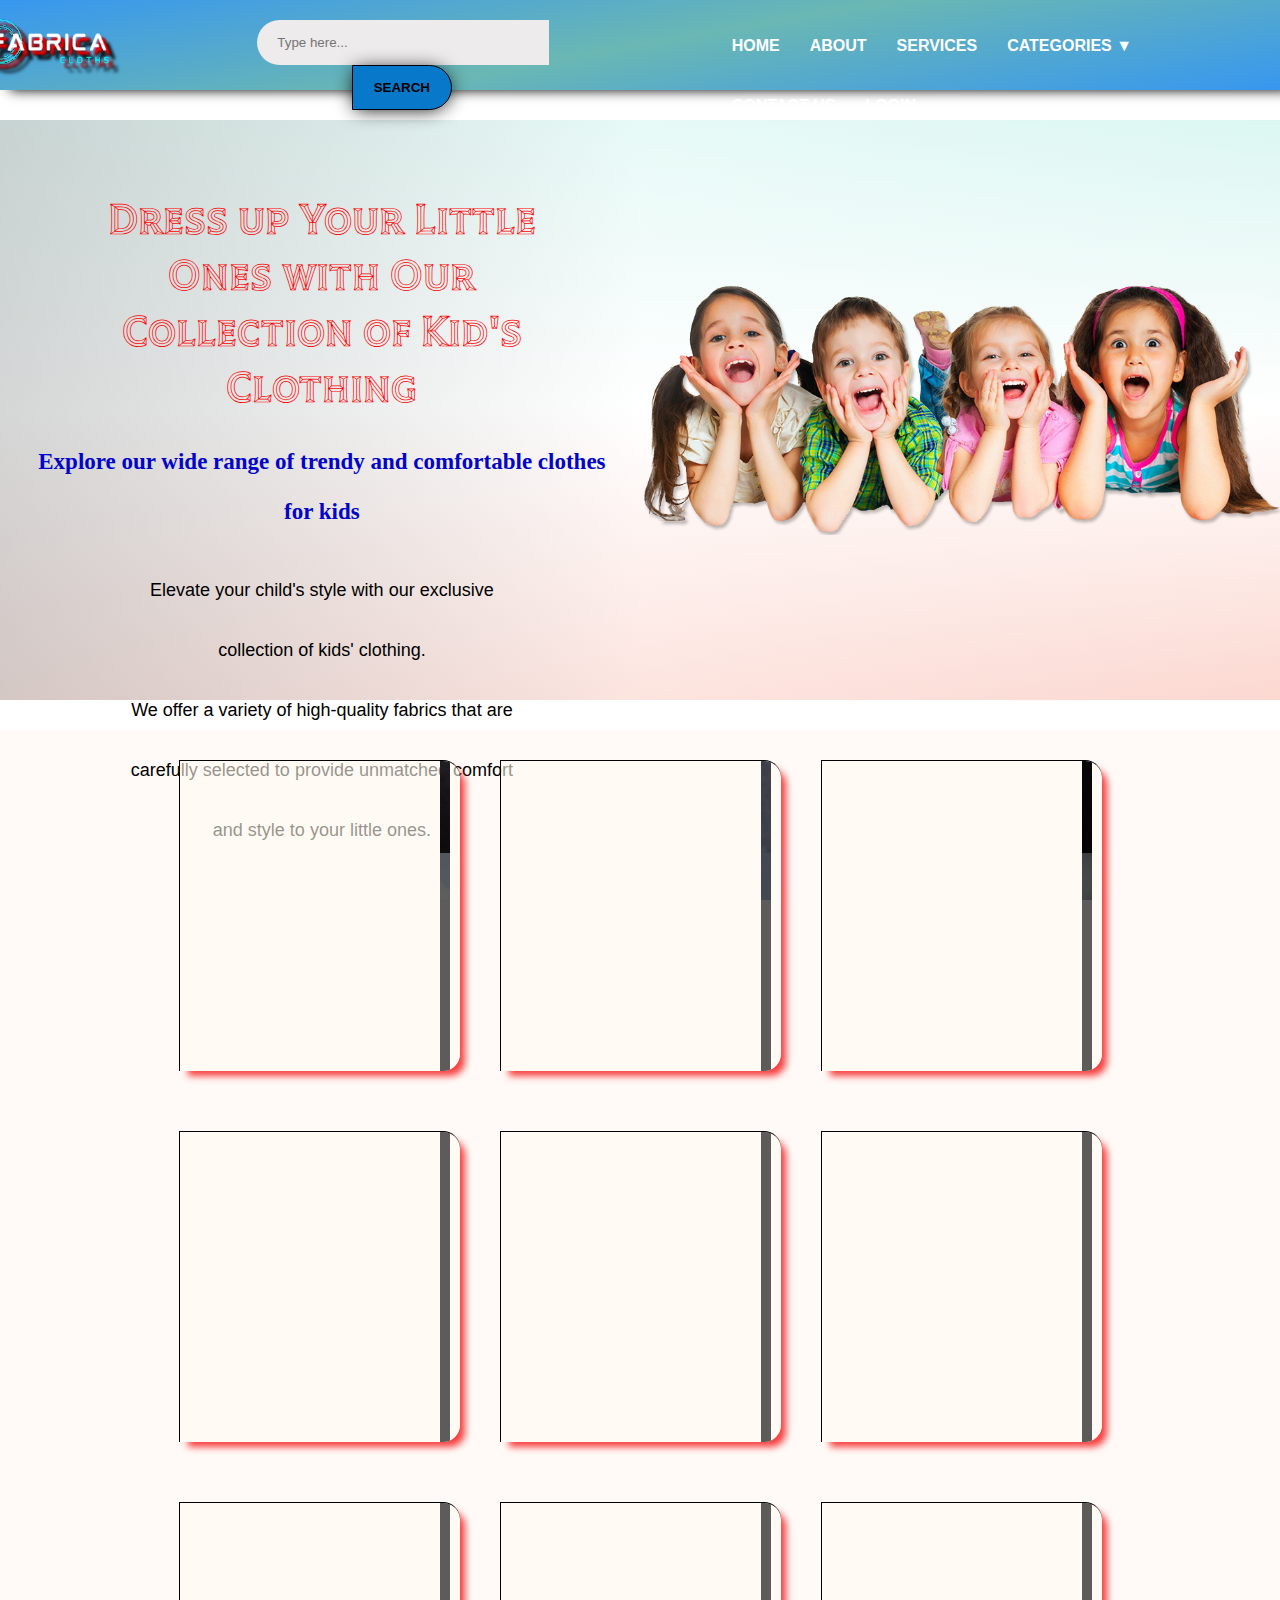
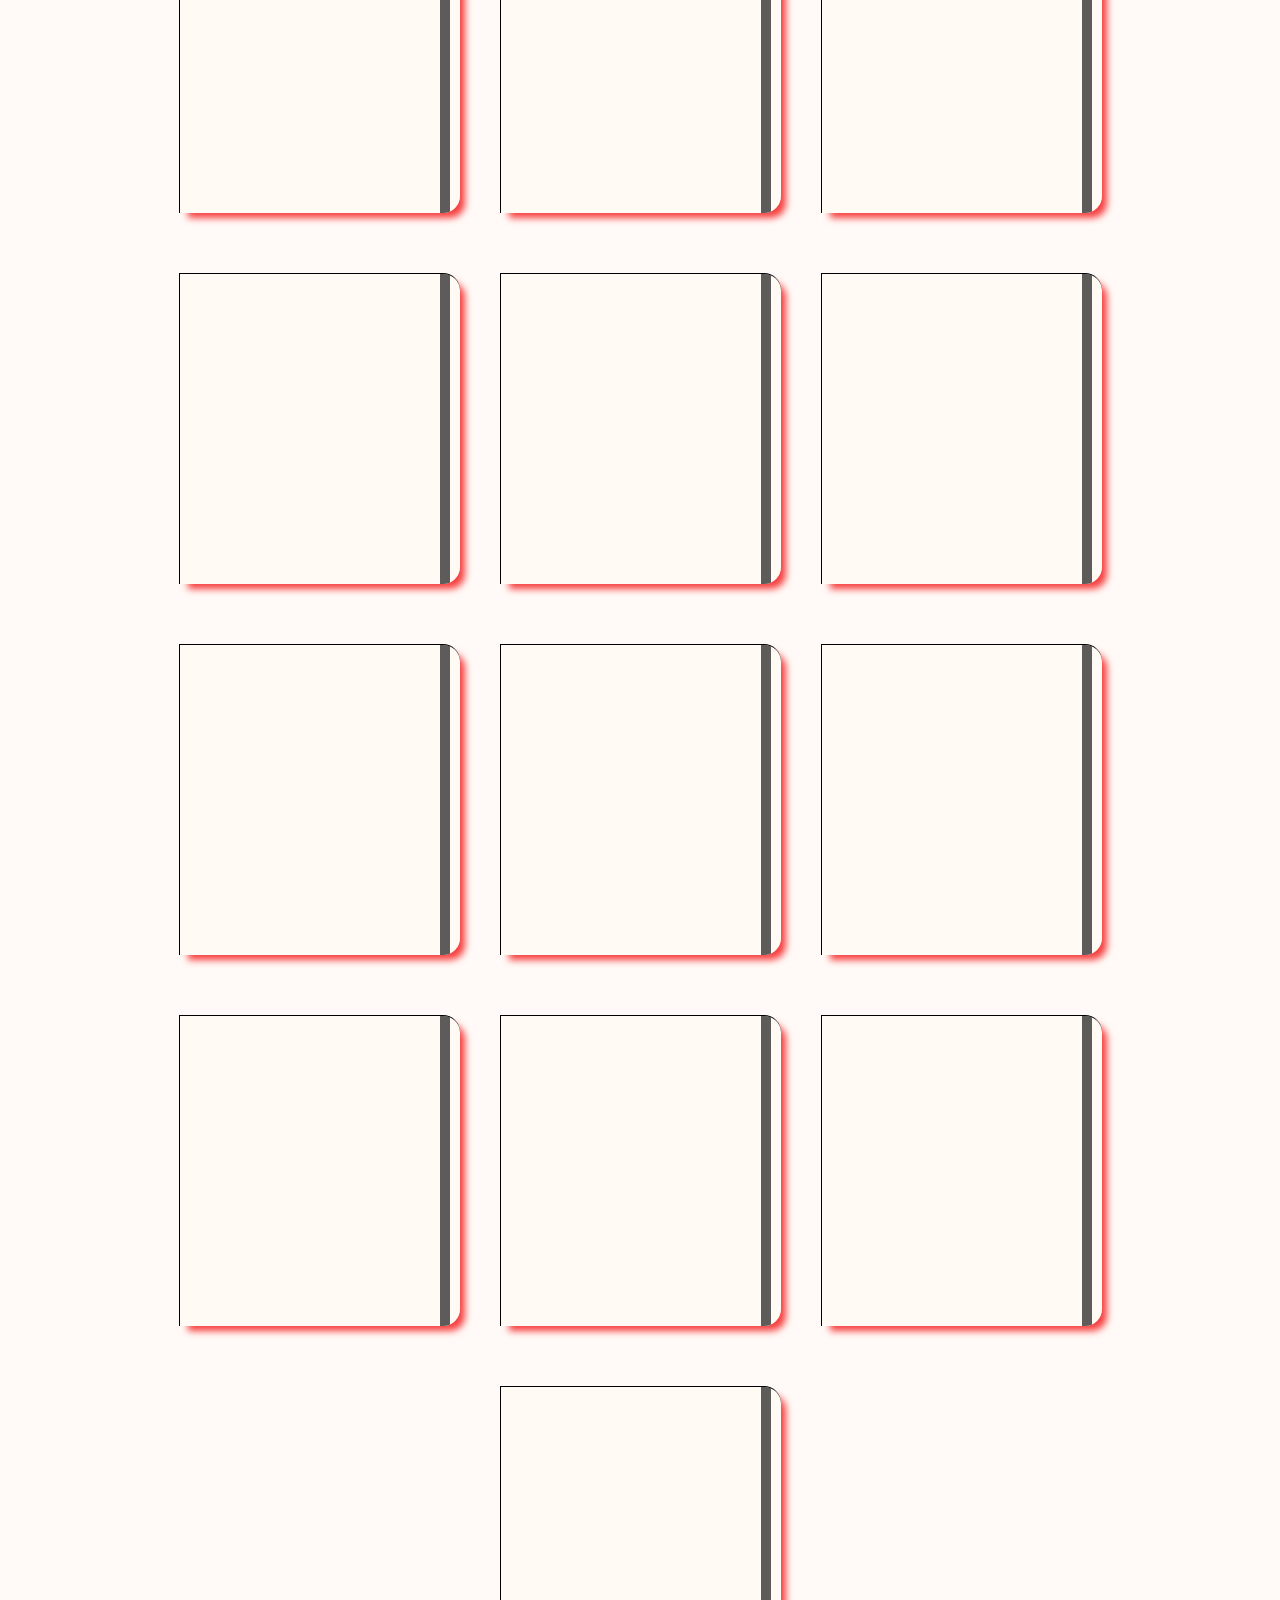
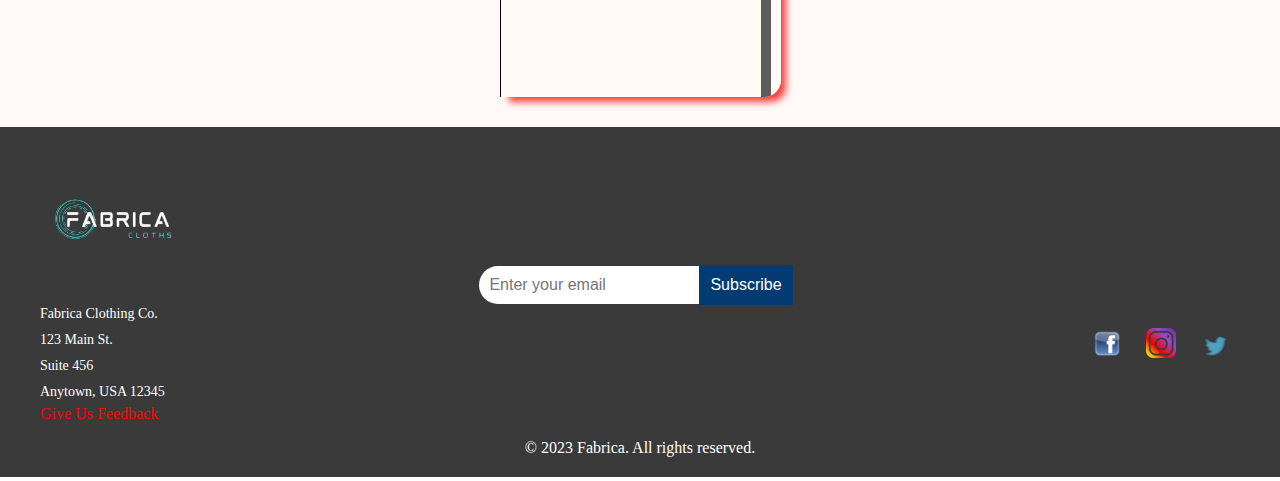
<file: kids.html>
<!DOCTYPE html>
<html lang="en">
<head>
    <meta charset="UTF-8">
    <meta http-equiv="X-UA-Compatible" content="IE=edge">
    <meta name="viewport" content="width=device-width, initial-scale=1.0">
    <title>kid's wear</title>
    <script src="https://ajax.googleapis.com/ajax/libs/jquery/3.6.3/jquery.min.js"></script>
    <script type = "text/javascript" src = "JS/kids.js"></script>
    <link rel="preconnect" href="https://fonts.googleapis.com">
    <link rel="preconnect" href="https://fonts.gstatic.com" crossorigin>
    <link href="https://fonts.googleapis.com/css2?family=Pacifico&family=Tilt+Prism&display=swap" rel="stylesheet">
    <link rel="preconnect" href="https://fonts.googleapis.com">
    <link rel="preconnect" href="https://fonts.gstatic.com" crossorigin>
    <link href="https://fonts.googleapis.com/css2?family=Tilt+Prism&display=swap" rel="stylesheet">
    <link href="https://fonts.googleapis.com/css2?family=Open+Sans&display=swap" rel="stylesheet">
    <link rel="stylesheet" href="https://fonts.google.com/specimen/Dancing+Script">
	<link rel="stylesheet" href="CSS/kids.css" type = "text/css">
    <link rel="stylesheet" href="CSS/header.css" type = "text/css">
    <link rel="stylesheet" href="CSS/footer.css" type = "text/css">
    <link rel="stylesheet" href="CSS/globalStyle.css" type = "text/css">
</head>
<body>
    
<!-- header  -->

<header>
    <div class="left-h">
        <a href="index.html"><img src="Img/logo/fabricalogo-tr.png" alt="Logo" class="brand-logo"/></a>
    </div>

    <div class="searchbar">
        <form action="">
            <input type="text" name = "searchcont" placeholder = "Type here...">
            <button>Search</button>
        </form>
    </div>

    <div class="expand">
        <img src="Img/logo/menu.jpg" alt="" height="30px">
    </div>

    <div class="right-h">
        <nav>
            <ul type = "none">
                <li><a  href="index.html">Home</a></li>
                <li><a  href="about.html">About</a></li>
                <li><a  href="services.html">Services</a></li>
                <li>
                    <a   href="#">Categories ▼</a>
                    <ul type = "none" id = "sublist">
                        <li><a href="mens.html">Men's wear</a></li>
                        <li><a href="kids.html">Kids wear</a></li>
                        <li><a href="girls.html">Girls Corner</a></li>
                        
                    </ul>
                
                </li>
                <li><a  href="contact.html">Contact us</a></li>
                <li><a  href="login-resister.html">Login</a></li>
            </ul>
        </nav>
    </div>
</header>

    <div class="kids-main">
        <div class="kids-main-1">
            <div class="kids-main-1-l">
                <h1>Dress up Your Little Ones with Our Collection of Kid's Clothing</h1>
                <h3> Explore our wide range of trendy and comfortable clothes for kids</h3>
                <p>Elevate your child's style with our exclusive collection of kids' clothing.</p>
                <p>
                    We offer a variety of high-quality fabrics that are carefully selected to provide unmatched comfort and style to your little ones.</p>
            </div>

            <div class="kids-main-1-r">
                <img src="Img/main/kids-main.png" alt="model" >
              
                
            </div>
        </div>

        <div class="kids-second">

            <!-- product-1  -->
            <a class="kids-card" href = "product.html">
                <div class="kids-card-left">
                    <div class="kids-card-left-img">
                        <img src="Img/main/t-shirt-white-kid.jpg" alt="">
                    </div>
                    <div class="kids-card-left-buttom">
                        <div class = "kids-card-name-price">
                            <h4>Adidas</h4>
                            <div class="kids-card-price">
                                <span> ₹1299</span>
                                <span>  ₹780</span>
                            </div>
                        </div>

                        <div class="kids-card-desc">
                            Kids white comfortable cotton T-shirt
                        </div>
                    </div>
                </div>

                <span class = "kids-card-right">40% off</span>
            </a>


            <!-- product - 2  -->
            <a class="kids-card" href = "product.html">
                <div class="kids-card-left">
                    <div class="kids-card-left-img">
                        <img src="Img/main/kids2.jpg" alt="">
                    </div>
                    <div class="kids-card-left-buttom">
                        <div class = "kids-card-name-price">
                            <h4>Nike</h4>
                            <div class="kids-card-price">
                                <span> ₹1499</span>
                                <span>  ₹900</span>
                            </div>
                        </div>
                        <div class="kids-card-desc">
                            Kids black comfortable cotton T-shirt
                        </div>
                    </div>
                </div>
                <span class = "kids-card-right">30% off</span>
            </a>


            <!-- product -3  -->

            <a class="kids-card" href = "product.html">
                <div class="kids-card-left">
                    <div class="kids-card-left-img">
                        <img src="Img/main/kids3.jpg" alt="">
                    </div>
                    <div class="kids-card-left-buttom">
                        <div class = "kids-card-name-price">
                            <h4>Levis</h4>
                            <div class="kids-card-price">
                                <span> ₹1999</span>
                                <span>  ₹1200</span>
                            </div>
                        </div>
                        <div class="kids-card-desc">
                            Kids blue denim jeans with pockets
                        </div>
                    </div>
                </div>
                <span class = "kids-card-right">20% off</span>
            </a>

            <!-- product - 4 -->

            <a class="kids-card" href = "product.html">
                <div class="kids-card-left">
                    <div class="kids-card-left-img">
                        <img src="Img/main/kids4.jpg" alt="">
                    </div>
                    <div class="kids-card-left-buttom">
                        <div class = "kids-card-name-price">
                            <h4>United Colors of Benetton</h4>
                            <div class="kids-card-price">
                                <span> ₹1599</span>
                                <span>  ₹960</span>
                            </div>
                        </div>
                        <div class="kids-card-desc">
                            Kids red checkered shirt with button down collar
                        </div>
                    </div>
                </div>
                <span class = "kids-card-right">55% off</span>
            </a>


            <!-- product -5  -->

            <a class="kids-card" href = "product.html">
                <div class="kids-card-left">
                    <div class="kids-card-left-img">
                        <img src="Img/main/kids5.jpg" alt="">
                    </div>
                    <div class="kids-card-left-buttom">
                        <div class = "kids-card-name-price">
                            <h4>Puma</h4>
                            <div class="kids-card-price">
                                <span> ₹2499</span>
                                <span>  ₹1500</span>
                            </div>
                        </div>
                        <div class="kids-card-desc">
                            Kids yellow sneakers with lace-up closure
                        </div>
                    </div>
                </div>
                <span class = "kids-card-right">65% off</span>
            </a>


            <!-- product -6 -->

            <a class="kids-card" href = "product.html">
                <div class="kids-card-left">
                    <div class="kids-card-left-img">
                        <img src="Img/main/kids6.jpeg" alt="">
                    </div>
                    <div class="kids-card-left-buttom">
                        <div class = "kids-card-name-price">
                            <h4>Lacoste</h4>
                            <div class="kids-card-price">
                                <span> ₹1399</span>
                                <span> ₹840</span>
                            </div>
                        </div>
                        <div class="kids-card-desc">
                            Kids pink polo T-shirt with logo
                        </div>
                    </div>
                </div>
                <span class = "kids-card-right">15% off</span>
            </a>


            <!-- product -7 -->

            <a class="kids-card" href = "product.html">
                <div class="kids-card-left">
                    <div class="kids-card-left-img">
                        <img src="Img/main/kids7.jpg" alt="">
                    </div>
                    <div class="kids-card-left-buttom">
                        <div class = "kids-card-name-price">
                            <h4>Gap</h4>
                            <div class="kids-card-price">
                                <span> ₹1799</span>
                                <span>  ₹1080</span>
                            </div>
                        </div>
                        <div class="kids-card-desc">
                            Kids green cargo pants with multiple pockets
                        </div>
                    </div>
                </div>
                <span class = "kids-card-right">27% off</span>
            </a>


            <!-- product -8 -->

            <a class="kids-card" href = "product.html">
                <div class="kids-card-left">
                    <div class="kids-card-left-img">
                        <img src="Img/main/kids8.jpg" alt="">
                    </div>
                    <div class="kids-card-left-buttom">
                        <div class = "kids-card-name-price">
                            <h4>Zara Kids</h4>
                            <div class="kids-card-price">
                                <span> ₹1099</span>
                                <span>  ₹660</span>
                            </div>
                        </div>
                        <div class="kids-card-desc">
                            Kids purple graphic T-shirt with print
                        </div>
                    </div>
                </div>
                <span class = "kids-card-right">73% off</span>
            </a>


            <!-- product -9 -->

            <a class="kids-card" href = "product.html">
                <div class="kids-card-left">
                    <div class="kids-card-left-img">
                        <img src="Img/main/kids9.webp" alt="">
                    </div>
                    <div class="kids-card-left-buttom">
                        <div class = "kids-card-name-price">
                            <h4>Bata</h4>
                            <div class="kids-card-price">
                                <span> ₹2999</span>
                                <span>  ₹1800</span>
                            </div>
                        </div>
                        <div class="kids-card-desc">
                            Kids brown loafers with slip-on design
                        </div>
                    </div>
                </div>
                <span class = "kids-card-right">21% off</span>
            </a>


            <!-- product -10 -->

            <a class="kids-card" href = "product.html">
                <div class="kids-card-left">
                    <div class="kids-card-left-img">
                        <img src="Img/main/kids10.jpg" alt="">
                    </div>
                    <div class="kids-card-left-buttom">
                        <div class = "kids-card-name-price">
                            <h4>Nike</h4>
                            <div class="kids-card-price">
                                <span> ₹1399</span>
                                <span>  ₹840</span>
                            </div>
                        </div>
                        <div class="kids-card-desc">
                            Kids orange track pants with elastic waistband
                        </div>
                    </div>
                </div>
                <span class = "kids-card-right">40% off </span>
            </a>


            <!-- product -11 -->

            <a class="kids-card" href = "product.html">
                <div class="kids-card-left">
                    <div class="kids-card-left-img">
                        <img src="Img/main/kids11.jpg" alt="">
                    </div>
                    <div class="kids-card-left-buttom">
                        <div class = "kids-card-name-price">
                            <h4>Levi's Kids</h4>
                            <div class="kids-card-price">
                                <span> ₹2599</span>
                                <span>  ₹1560</span>
                            </div>
                        </div>
                        <div class="kids-card-desc">
                            Kids blue denim jacket with button closure
                        </div>
                    </div>
                </div>
                <span class = "kids-card-right">10% off</span>
            </a>


            <!-- product -12 -->

            <a class="kids-card" href = "product.html">
                <div class="kids-card-left">
                    <div class="kids-card-left-img">
                        <img src="Img/main/kids12.jpg" alt="">
                    </div>
                    <div class="kids-card-left-buttom">
                        <div class = "kids-card-name-price">
                            <h4>H&M Kids</h4>
                            <div class="kids-card-price">
                                <span> ₹1999</span>
                                <span>  ₹1200</span>
                            </div>
                        </div>
                        <div class="kids-card-desc">
                            Kids pink skater dress with short sleeves
                        </div>
                    </div>
                </div>
                <span class = "kids-card-right">22% off</span>
            </a>


            <!-- product -13 -->

            <a class="kids-card" href = "product.html">
                <div class="kids-card-left">
                    <div class="kids-card-left-img">
                        <img src="Img/main/kids13.jpg" alt="">
                    </div>
                    <div class="kids-card-left-buttom">
                        <div class = "kids-card-name-price">
                            <h4>Crocs Kids</h4>
                            <div class="kids-card-price">
                                <span> ₹1499</span>
                                <span>  ₹900</span>
                            </div>
                        </div>
                        <div class="kids-card-desc">
                            Kids yellow sandals with adjustable strap
                        </div>
                    </div>
                </div>
                <span class = "kids-card-right">50% off</span>
            </a>
            
               
            
            <!-- product -14 -->

            <a class="kids-card" href = "product.html">
                <div class="kids-card-left">
                    <div class="kids-card-left-img">
                        <img src="Img/main/kids14.webp" alt="">
                    </div>
                    <div class="kids-card-left-buttom">
                        <div class = "kids-card-name-price">
                            <h4>Nike</h4>
                            <div class="kids-card-price">
                                <span> ₹2199</span>
                                <span>  ₹1320</span>
                            </div>
                        </div>
                        <div class="kids-card-desc">
                            Kids red hoodie with front pocket
                        </div>
                    </div>
                </div>
                <span class = "kids-card-right">52% off</span>
            </a>


            <!-- product -15 -->

            <a class="kids-card" href = "product.html">
                <div class="kids-card-left">
                    <div class="kids-card-left-img">
                        <img src="Img/main/kids15.jpg" alt="">
                    </div>
                    <div class="kids-card-left-buttom">
                        <div class = "kids-card-name-price">
                            <h4>Vans Kids</h4>
                            <div class="kids-card-price">
                                <span> ₹1899</span>
                                <span>  ₹1140</span>
                            </div>
                        </div>
                        <div class="kids-card-desc">
                            Kids black sneakers with lace-up closure
                        </div>
                    </div>
                </div>
                <span class = "kids-card-right">34% off</span>
            </a>


            <!-- product -16 -->

            <a class="kids-card" href = "product.html">
                <div class="kids-card-left">
                    <div class="kids-card-left-img">
                        <img src="Img/main/kids16.jpg" alt="">
                    </div>
                    <div class="kids-card-left-buttom">
                        <div class = "kids-card-name-price">
                            <h4>Zara Kids</h4>
                            <div class="kids-card-price">
                                <span> ₹1799</span>
                                <span>  ₹1080</span>
                            </div>
                        </div>
                        <div class="kids-card-desc">
                            Kids pink polka dot skirt with elastic waistband
                        </div>
                    </div>
                </div>
                <span class = "kids-card-right">30% off</span>
            </a>


            <!-- product -17 -->

            <a class="kids-card" href = "product.html">
                <div class="kids-card-left">
                    <div class="kids-card-left-img">
                        <img src="Img/main/kids17.jpg" alt="">
                    </div>
                    <div class="kids-card-left-buttom">
                        <div class = "kids-card-name-price">
                            <h4>Puma Kids</h4>
                            <div class="kids-card-price">
                                <span> ₹1499</span>
                                <span>  ₹900</span>
                            </div>
                        </div>
                        <div class="kids-card-desc">
                            Kids blue joggers with elastic waistband and ankle cuffs
                        </div>
                    </div>
                </div>
                <span class = "kids-card-right">39% off</span>
            </a>


            <!-- product -18 -->

            <a class="kids-card" href = "product.html">
                <div class="kids-card-left">
                    <div class="kids-card-left-img">
                        <img src="Img/main/kids18.webp" alt="">
                    </div>
                    <div class="kids-card-left-buttom">
                        <div class = "kids-card-name-price">
                            <h4>The North Face Kids</h4>
                            <div class="kids-card-price">
                                <span> ₹2999</span>
                                <span>  ₹1800</span>
                            </div>
                        </div>
                        <div class="kids-card-desc">
                            Kids yellow raincoat with hood and zipper closure
                        </div>
                    </div>
                </div>
                <span class = "kids-card-right">22% off</span>
            </a>        
                    


            <!-- product -19 -->

            <a class="kids-card" href = "product.html">
                <div class="kids-card-left">
                    <div class="kids-card-left-img">
                        <img src="Img/main/kids19.jpg" alt="">
                    </div>
                    <div class="kids-card-left-buttom">
                        <div class = "kids-card-name-price">
                            <h4>Nike Kids</h4>
                            <div class="kids-card-price">
                                <span> ₹1299</span>
                                <span>  ₹780</span>
                            </div>
                        </div>
                        <div class="kids-card-desc">
                            Kids green shorts with elastic waistband and drawstring closure
                        </div>
                    </div>
                </div>
                <span class = "kids-card-right">10% off</span>
            </a>

        </div>



        


    </div>

<!-- footer  -->
<iframe src="footer.html" frameborder="0" scrolling = "no" id = "footer-frame"></iframe>

</body>
</html>
</file>
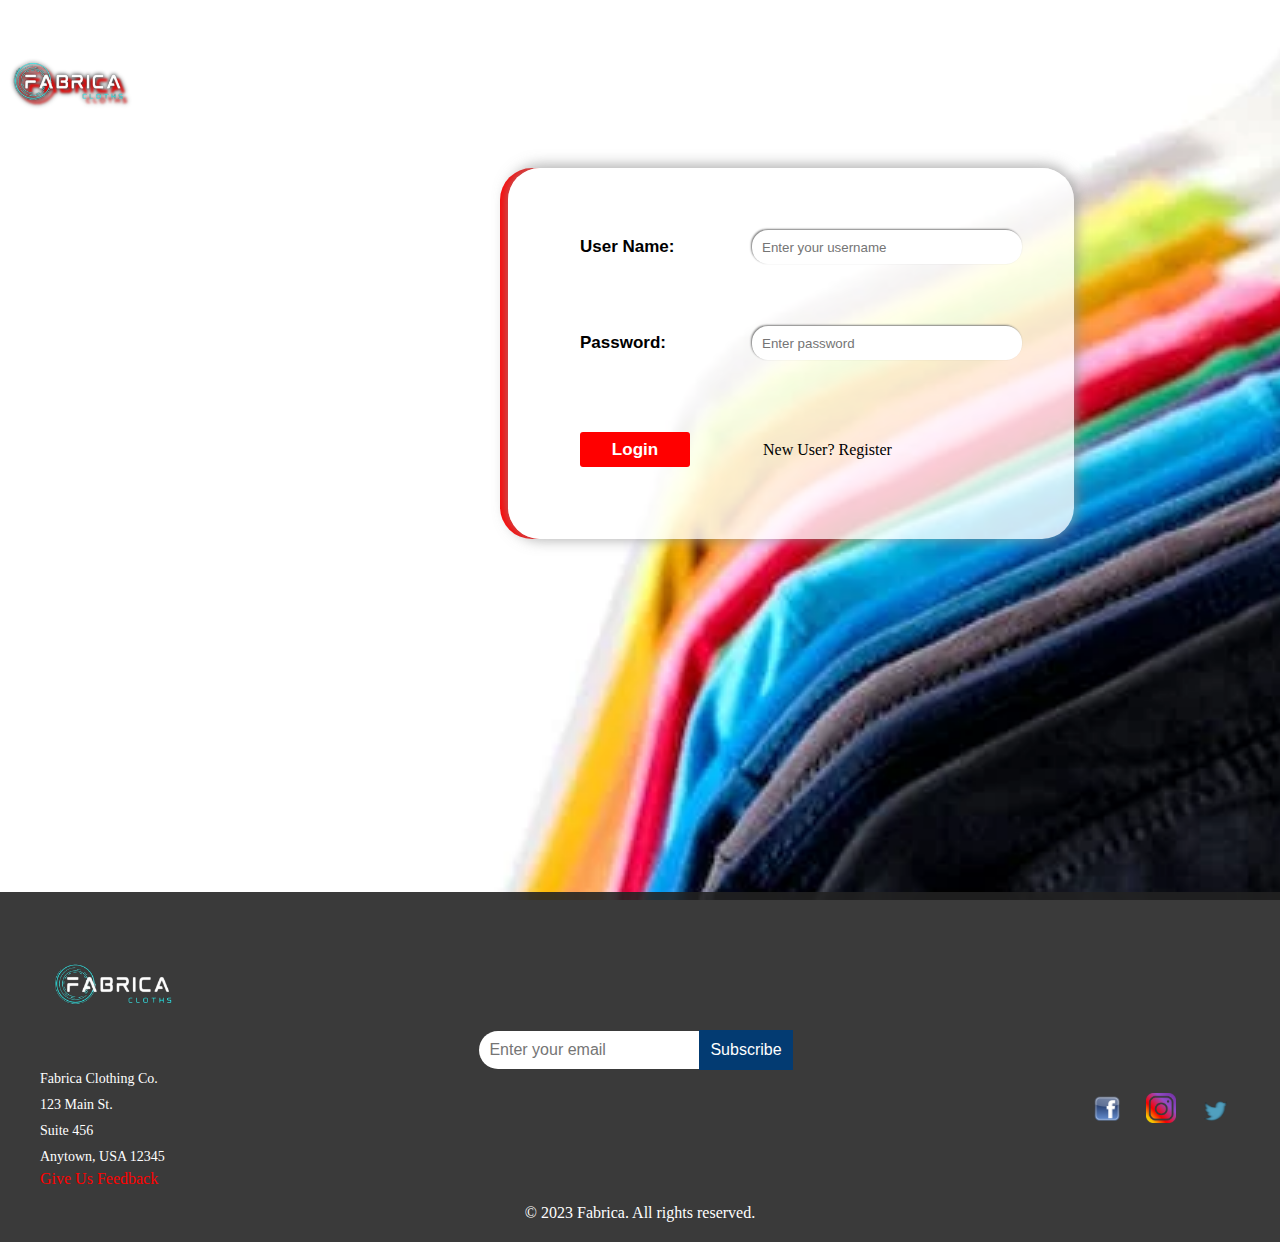
<file: login-resister.html>
<!DOCTYPE html>
<html lang="en">
<head>

    <link rel="stylesheet" href="CSS/footer.css" type = "text/css">
    <link rel="stylesheet" href="CSS/globalStyle.css" type = "text/css">
    <link rel="stylesheet" href="CSS/login-resister.css" type = "text/css">
    <meta charset="UTF-8">
    <meta http-equiv="X-UA-Compatible" content="IE=edge">
    <meta name="viewport" content="width=device-width, initial-scale=1.0">
    <title>Login-signUp</title>
</head>
<body>
    <a href="index.html"><img src="Img/logo/fabricalogo-tr.png" alt="Logo"  class = "regi-login-logo"/></a>
    <!-- <hr class="specialhr"> -->

    <iframe src="login.html" frameborder="0"></iframe>
    
    
    <!-- footer  -->
    <iframe src="footer.html" frameborder="0" scrolling = "no" id = "footer-frame"></iframe>

</body>
</html>
</file>
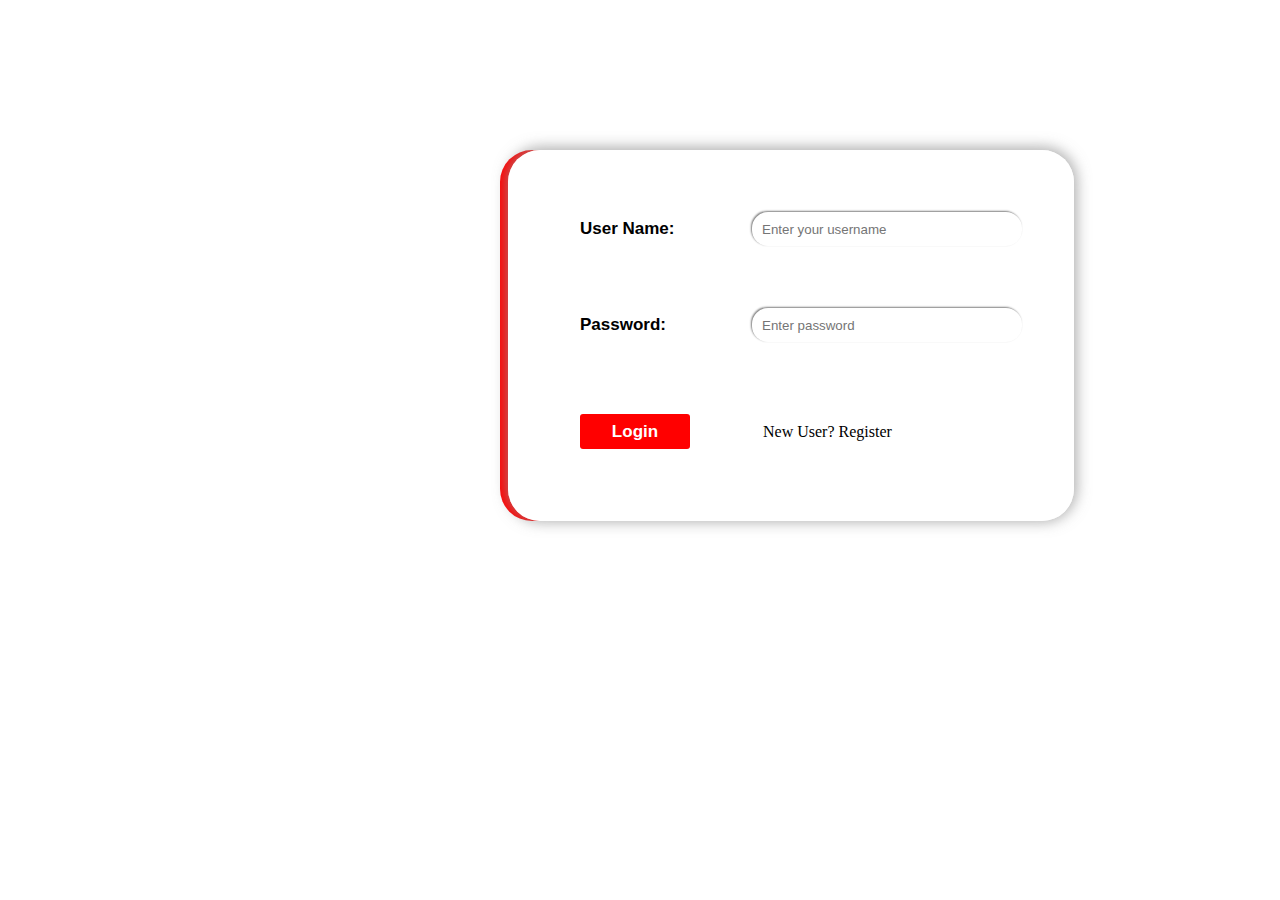
<file: login.html>
<!DOCTYPE html>
<html lang="en">
<head>
    <meta charset="UTF-8">
    <script type = "text/javascript" src = "JS/login-register.js" ></script>
    <link rel="stylesheet" href="CSS/login.css" type = "text/css">
    <link rel="stylesheet" href="CSS/globalStyle.css" type = "text/css">
    <meta http-equiv="X-UA-Compatible" content="IE=edge">
    <meta name="viewport" content="width=device-width, initial-scale=1.0">
    <title>Document</title>
</head>
<body>
    <div class="login">
        <table>
            <tr>
                <td class="login-left">
                    User Name:
                </td>
                <td class="login-right">
                    <input id = "uname" type="text" name = "name"  placeholder = "Enter your username" required>
                </td>
            </tr>

            <tr>
                <td class="login-left">
                    Password:
                </td>
                <td class="login-right">
                    <input id = "pass" type="password" name = "name" placeholder="Enter password" required>
                </td>
            </tr>

            <tr>
                <td class = "login-btn">
                    <button type = "submit" onclick = "validateLogin();" value  = "login">Login</button>
                </td>

                <td>
                    <a href="registration.html">New User? Register</a>
                </td>
            </tr>

            
        </table>
    </div>
</body>
</html>
</file>
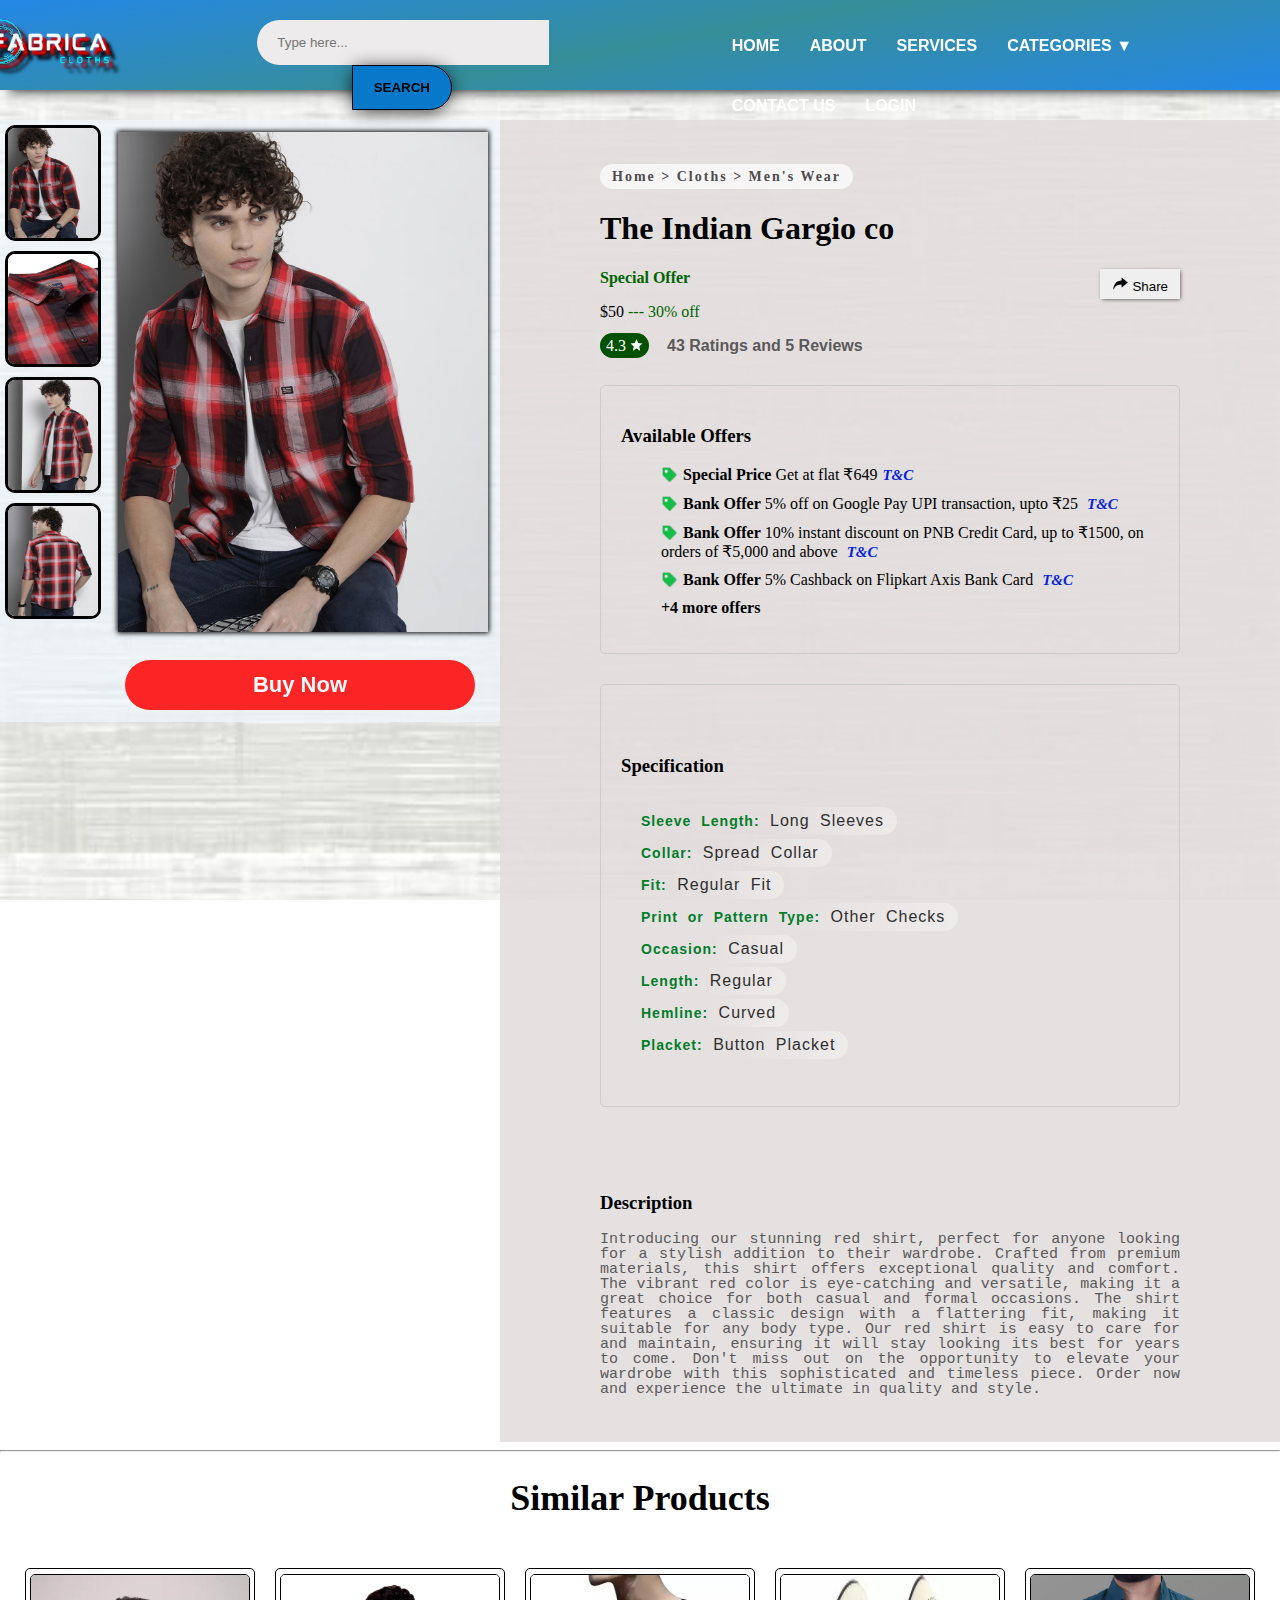
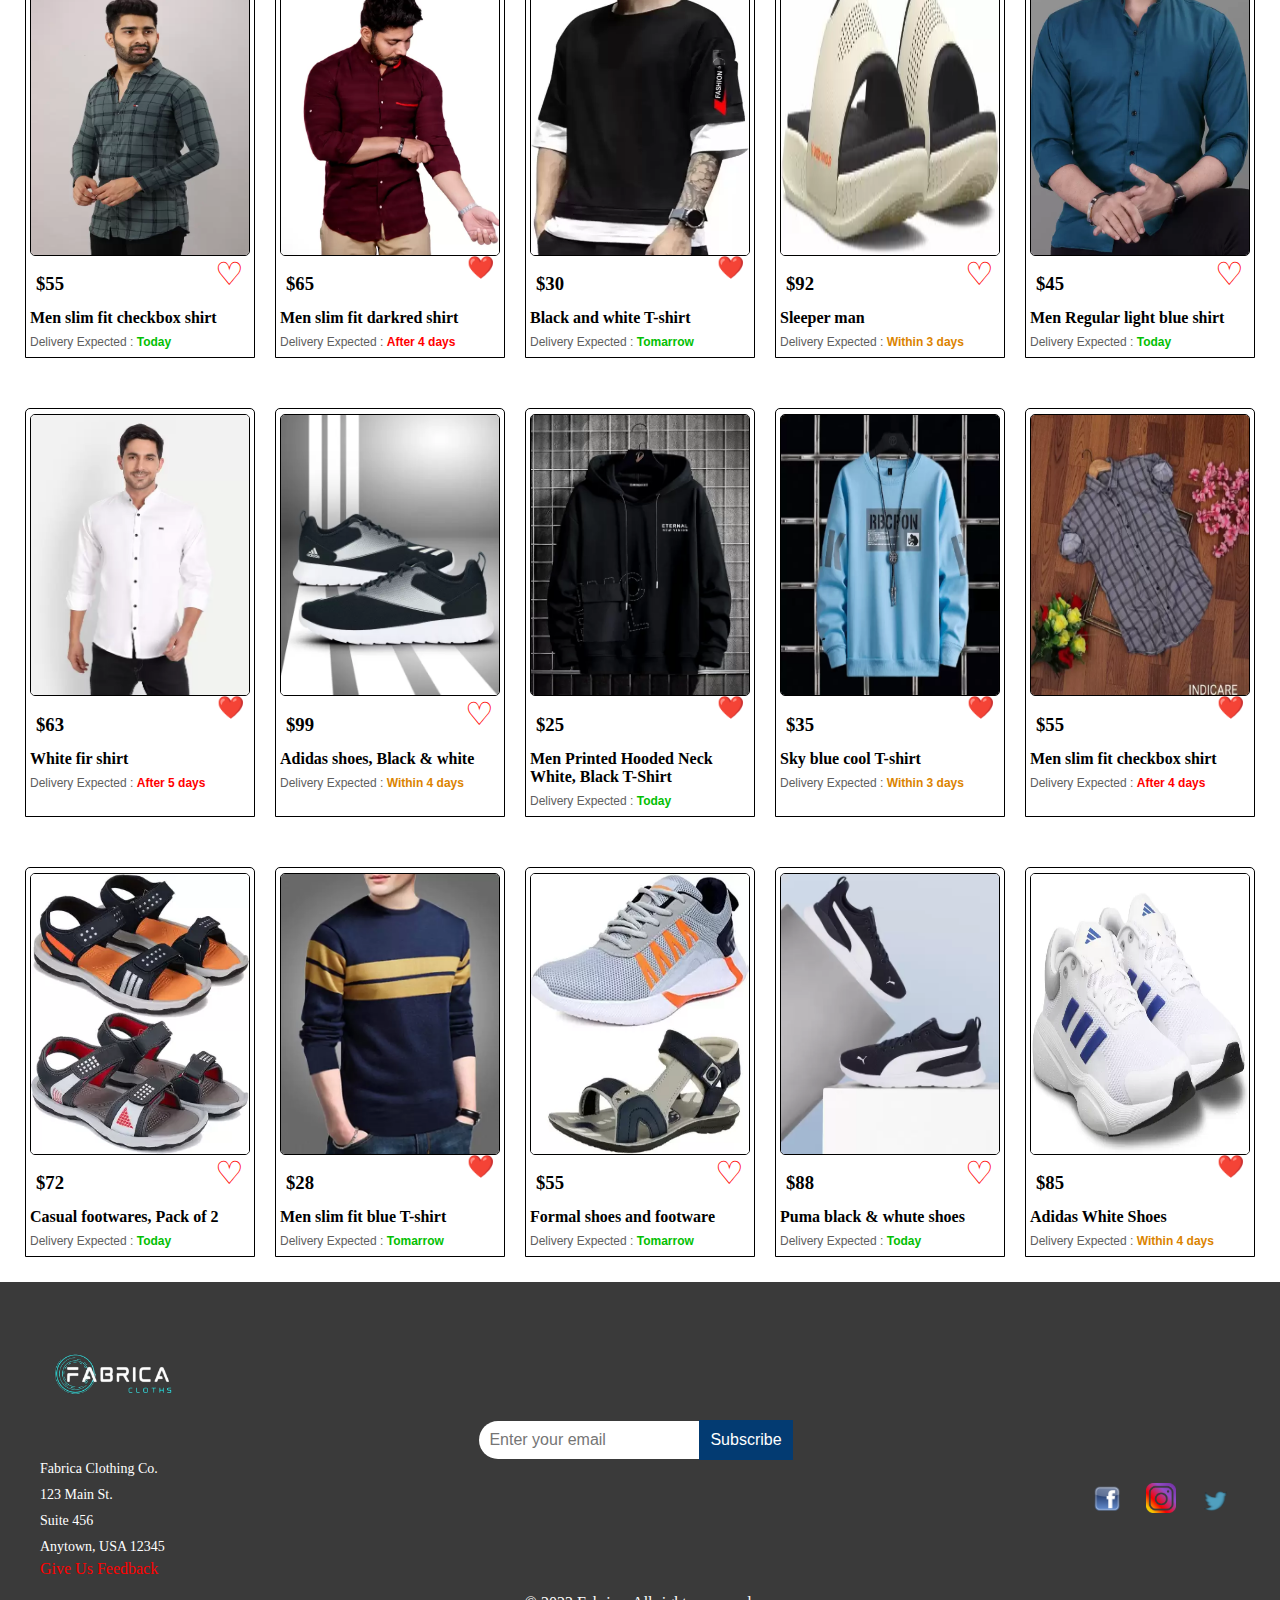
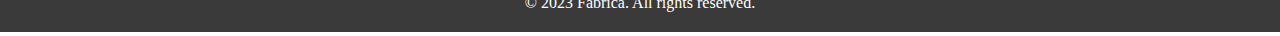
<file: product.html>
<!DOCTYPE html>
<html lang="en">
<head>
    <meta charset="UTF-8">
    <script type = "text/javascript" src = "JS/product.js" ></script>
    <link rel="stylesheet" href="CSS/product.css" type = "text/css">
    <link rel="stylesheet" href="CSS/header.css" type = "text/css">
    <link rel="stylesheet" href="CSS/footer.css" type = "text/css">
    <link rel="stylesheet" href="CSS/globalStyle.css" type = "text/css">
    <meta http-equiv="X-UA-Compatible" content="IE=edge">
    <meta name="viewport" content="width=device-width, initial-scale=1.0">
    <title>Product</title>
</head>
<body>
    <div class="product-head">
        <header>
            <div class="left-h">
                <a href="index.html"><img src="Img/logo/fabricalogo-tr.png" alt="Logo" class="brand-logo"/></a>
            </div>
    
            <div class="searchbar">
                <form action="">
                    <input type="text" name = "searchcont" placeholder = "Type here...">
                    <button>Search</button>
                </form>
            </div>
    
            <div class="expand">
                <img src="Img/logo/menu.jpg" alt="" height="30px">
            </div>
    
            <div class="right-h">
                <nav>
                    <ul type = "none">
                        <li><a  href="index.html">Home</a></li>
                        <li><a  href="about.html">About</a></li>
                        <li><a  href="services.html">Services</a></li>
                        <li>
                            <a   href="#">Categories ▼</a>
                            <ul type = "none" id = "sublist">
                                <li><a href="mens.html">Men's wear</a></li>
                                <li><a href="kids.html">Kids wear</a></li>
                                <li><a href="girls.html">Girls Corner</a></li>
                                
                            </ul>
                        
                        </li>
                        <li><a  href="contact.html">Contact us</a></li>
                        <li><a  href="login-resister.html">Login</a></li>
                        
                    </ul>
                </nav>
            </div>
        </header>
    </div>
    <div class="prod-main">

        <div class="prod-img-box">
            <div class="prod-img-container">
                <div class="prod-img-container-sm">
                    <img src="Img/main/red-shirt.jpeg" alt="image of shhirt" onmouseover="updateImage(this)">
                    <img src="Img/main/red-shirt1.jpeg" alt="image of shhirt" onmouseover="updateImage(this)">
                    <img src="Img/main/red-shirt2.jpeg" alt="image of shhirt" onmouseover="updateImage(this)">
                    <img src="Img/main/red-shirt3.jpeg" alt="image of shhirt" onmouseover="updateImage(this)">
                </div>
                <div class="prod-img-container-lg">
                    <img class = "targetImg" id = "targetImg" src="Img/main/red-shirt.jpeg" alt="image of shhirt">
                    
                </div>
            </div>

            <div class="prod-img-container-btn">
                <button>Buy Now</button>
            </div>

        </div>


        <div class="prod-right">
            <p>Home > Cloths > Men's Wear</p>
            <h1>The Indian Gargio co</h1>

            <div class="prod-share">
                <button>
                    <img src="Img/logo/share.png" alt="" height="17px">
                Share
                </button>
            </div>

            <p><span class = "fb">Special Offer</span></p>
            <p>$50 <span> --- 30% off</span></p>
            <div class="prod-rating">
                <span>4.3 <img src="Img/logo/star.svg" alt="star"></span>
                <span>43 Ratings and 5 Reviews</span>
            </div>


            <div class="offers-container">
                <h3>Available Offers</h3>
                <ul class="offers-list">
                  <li><img src="Img/logo/tag.webp" height = "17px" alt="tag"><span>Special Price</span> Get at flat ₹649<a href="#">T&C</a></li>
                  <li><img src="Img/logo/tag.webp" height = "17px" alt="tag"><span>Bank Offer</span> 5% off on Google Pay UPI transaction, upto ₹25 <a href="#">T&C</a></li>
                  <li><img src="Img/logo/tag.webp" height = "17px" alt="tag"><span>Bank Offer</span> 10% instant discount on PNB Credit Card, up to ₹1500, on orders of ₹5,000 and above <a href="#">T&C</a></li>
                  <li><img src="Img/logo/tag.webp" height = "17px" alt="tag"><span>Bank Offer</span> 5% Cashback on Flipkart Axis Bank Card <a href="#">T&C</a></li>
                  <li><span>+4 more offers</span></li>
                </ul>
              </div>
              
             

            <div class="offers-container">
                <h3 class = "prod-spech">Specification</h3>
            <ul class = "prod-specification">
                <li><span>Sleeve Length:</span> Long Sleeves</li>
                <li><span>Collar:</span> Spread Collar</li>
                <li><span>Fit:</span> Regular Fit</li>
                <li><span>Print or Pattern Type:</span> Other Checks</li>
                <li><span>Occasion:</span> Casual</li>
                <li><span>Length:</span> Regular</li>
                <li><span>Hemline:</span> Curved</li>
                <li><span>Placket:</span> Button Placket</li>
            </ul>
            </div>
            <br><br>
            <h3>Description</h3>  
            <p id = "prod-intro">Introducing our stunning red shirt, perfect for anyone looking for a stylish addition to their wardrobe. Crafted from premium materials, this shirt offers exceptional quality and comfort. The vibrant red color is eye-catching and versatile, making it a great choice for both casual and formal occasions. The shirt features a classic design with a flattering fit, making it suitable for any body type. Our red shirt is easy to care for and maintain, ensuring it will stay looking its best for years to come. Don't miss out on the opportunity to elevate your wardrobe with this sophisticated and timeless piece. Order now and experience the ultimate in quality and style.</p>
        </div>

    </div>


    <div class="similar-prod">
        <hr>
        <h1>Similar Products</h1>
        <div class="similar-prod-cont">
            <div class="cont-card">
                <img src="Img/main/similar-prod/img1.webp" alt="image shirt">
                <div class="cont-card-cont">
                    <div class = "cont-card-cont1">
                        <h3>$55</h3>
                        <p class = "blank-heart">♡</p>
                    </div>
                    <p class = "cont-card-cont2">Men slim fit checkbox shirt</p>
                    <p class = "cont-card-cont3">Delivery Expected : <span class="col-green">Today</span></p>
                </div>
            </div>


            <div class="cont-card">
                <img src="Img/main/similar-prod/img2.webp" alt="image shirt">
                <div class="cont-card-cont">
                    <div class = "cont-card-cont1">
                        <h3>$65</h3>
                        <p class = "red-heart">❤️</p>
                    </div>
                    <p class = "cont-card-cont2">Men slim fit darkred shirt</p>
                    <p class = "cont-card-cont3">Delivery Expected : <span class="col-red">After 4 days</span></p>
                </div>
            </div>


            <div class="cont-card">
                <img src="Img/main/similar-prod/img6.webp" alt="image shirt">
                <div class="cont-card-cont">
                    <div class = "cont-card-cont1">
                        <h3>$30</h3>
                        <p class = "red-heart">❤️</p>
                    </div>
                    <p class = "cont-card-cont2">Black and white T-shirt</p>
                    <p class = "cont-card-cont3">Delivery Expected : <span class="col-green">Tomarrow</span></p>
                </div>
            </div>


            <div class="cont-card">
                <img src="Img/main/similar-prod/img11.webp" alt="image shirt">
                <div class="cont-card-cont">
                    <div class = "cont-card-cont1">
                        <h3>$92</h3>
                        <p class = "blank-heart">♡</p>
                    </div>
                    <p class = "cont-card-cont2">Sleeper man</p>
                    <p class = "cont-card-cont3">Delivery Expected : <span class="col-orange">Within 3 days</span></p>
                </div>
            </div>


            <div class="cont-card">
                <img src="Img/main/similar-prod/img3.webp" alt="image shirt">
                <div class="cont-card-cont">
                    <div class = "cont-card-cont1">
                        <h3>$45</h3>
                        <p class = "blank-heart">♡</p>
                    </div>
                    <p class = "cont-card-cont2">Men Regular light blue shirt</p>
                    <p class = "cont-card-cont3">Delivery Expected : <span class="col-green">Today</span></p>
                </div>
            </div>


            <div class="cont-card">
                <img src="Img/main/similar-prod/img4.webp" alt="image shirt">
                <div class="cont-card-cont">
                    <div class = "cont-card-cont1">
                        <h3>$63</h3>
                        <p class = "red-heart">❤️</p>
                    </div>
                    <p class = "cont-card-cont2">White fir shirt</p>
                    <p class = "cont-card-cont3">Delivery Expected : <span class="col-red">After 5 days</span></p>
                </div>
            </div>


            <div class="cont-card">
                <img src="Img/main/similar-prod/img12.webp" alt="image shirt">
                <div class="cont-card-cont">
                    <div class = "cont-card-cont1">
                        <h3>$99</h3>
                        <p class = "blank-heart">♡</p>
                    </div>
                    <p class = "cont-card-cont2">Adidas shoes, Black & white</p>
                    <p class = "cont-card-cont3">Delivery Expected : <span class="col-orange">Within 4 days</span></p>
                </div>
            </div>


            <div class="cont-card">
                <img src="Img/main/similar-prod/img7.webp" alt="image shirt">
                <div class="cont-card-cont">
                    <div class = "cont-card-cont1">
                        <h3>$25</h3>
                        <p class = "red-heart">❤️</p>
                    </div>
                    <p class = "cont-card-cont2">Men Printed Hooded Neck White, Black T-Shirt</p>
                    <p class = "cont-card-cont3">Delivery Expected : <span class="col-green">Today</span></p>
                </div>
            </div>


            <div class="cont-card">
                <img src="Img/main/similar-prod/img8.webp" alt="image shirt">
                <div class="cont-card-cont">
                    <div class = "cont-card-cont1">
                        <h3>$35</h3>
                        <p class = "red-heart">❤️</p>
                    </div>
                    <p class = "cont-card-cont2">Sky blue cool T-shirt</p>
                    <p class = "cont-card-cont3">Delivery Expected : <span class="col-orange">Within 3 days</span></p>
                </div>
            </div>


            <div class="cont-card">
                <img src="Img/main/similar-prod/img5.webp" alt="image shirt">
                <div class="cont-card-cont">
                    <div class = "cont-card-cont1">
                        <h3>$55</h3>
                        <p class = "red-heart">❤️</p>
                    </div>
                    <p class = "cont-card-cont2">Men slim fit checkbox shirt</p>
                    <p class = "cont-card-cont3">Delivery Expected : <span class="col-red">After 4 days</span></p>
                </div>
            </div>


            <div class="cont-card">
                <img src="Img/main/similar-prod/img13.webp" alt="image shirt">
                <div class="cont-card-cont">
                    <div class = "cont-card-cont1">
                        <h3>$72</h3>
                        <p class = "blank-heart">♡</p>
                    </div>
                    <p class = "cont-card-cont2">Casual footwares, Pack of 2</p>
                    <p class = "cont-card-cont3">Delivery Expected : <span class="col-green">Today</span></p>
                </div>
            </div>


            <div class="cont-card">
                <img src="Img/main/similar-prod/img9.webp" alt="image shirt">
                <div class="cont-card-cont">
                    <div class = "cont-card-cont1">
                        <h3>$28</h3>
                        <p class = "red-heart">❤️</p>
                    </div>
                    <p class = "cont-card-cont2">Men slim fit blue T-shirt</p>
                    <p class = "cont-card-cont3">Delivery Expected : <span class="col-green">Tomarrow</span></p>
                </div>
            </div>


            <div class="cont-card">
                <img src="Img/main/similar-prod/img10.webp" alt="image shirt">
                <div class="cont-card-cont">
                    <div class = "cont-card-cont1">
                        <h3>$55</h3>
                        <p class = "blank-heart">♡</p>
                    </div>
                    <p class = "cont-card-cont2">Formal shoes and footware</p>
                    <p class = "cont-card-cont3">Delivery Expected : <span class="col-green">Tomarrow</span></p>
                </div>
            </div>


            <div class="cont-card">
                <img src="Img/main/similar-prod/igm15.webp" alt="image shirt">
                <div class="cont-card-cont">
                    <div class = "cont-card-cont1">
                        <h3>$88</h3>
                        <p class = "blank-heart">♡</p>
                    </div>
                    <p class = "cont-card-cont2">Puma black & whute shoes</p>
                    <p class = "cont-card-cont3">Delivery Expected : <span class="col-green">Today</span></p>
                </div>
            </div>


            <div class="cont-card">
                <img src="Img/main/similar-prod/img14.webp" alt="image shirt">
                <div class="cont-card-cont">
                    <div class = "cont-card-cont1">
                        <h3>$85</h3>
                        <p class = "red-heart">❤️</p>
                    </div>
                    <p class = "cont-card-cont2">Adidas White Shoes</p>
                    <p class = "cont-card-cont3">Delivery Expected : <span class="col-orange">Within 4 days</span></p>
                </div>
            </div>


            
        </div>
    </div>
    <!-- footer -->

<iframe src="footer.html" frameborder="0" scrolling = "no" id = "footer-frame"></iframe>

</body>
</html>
</file>
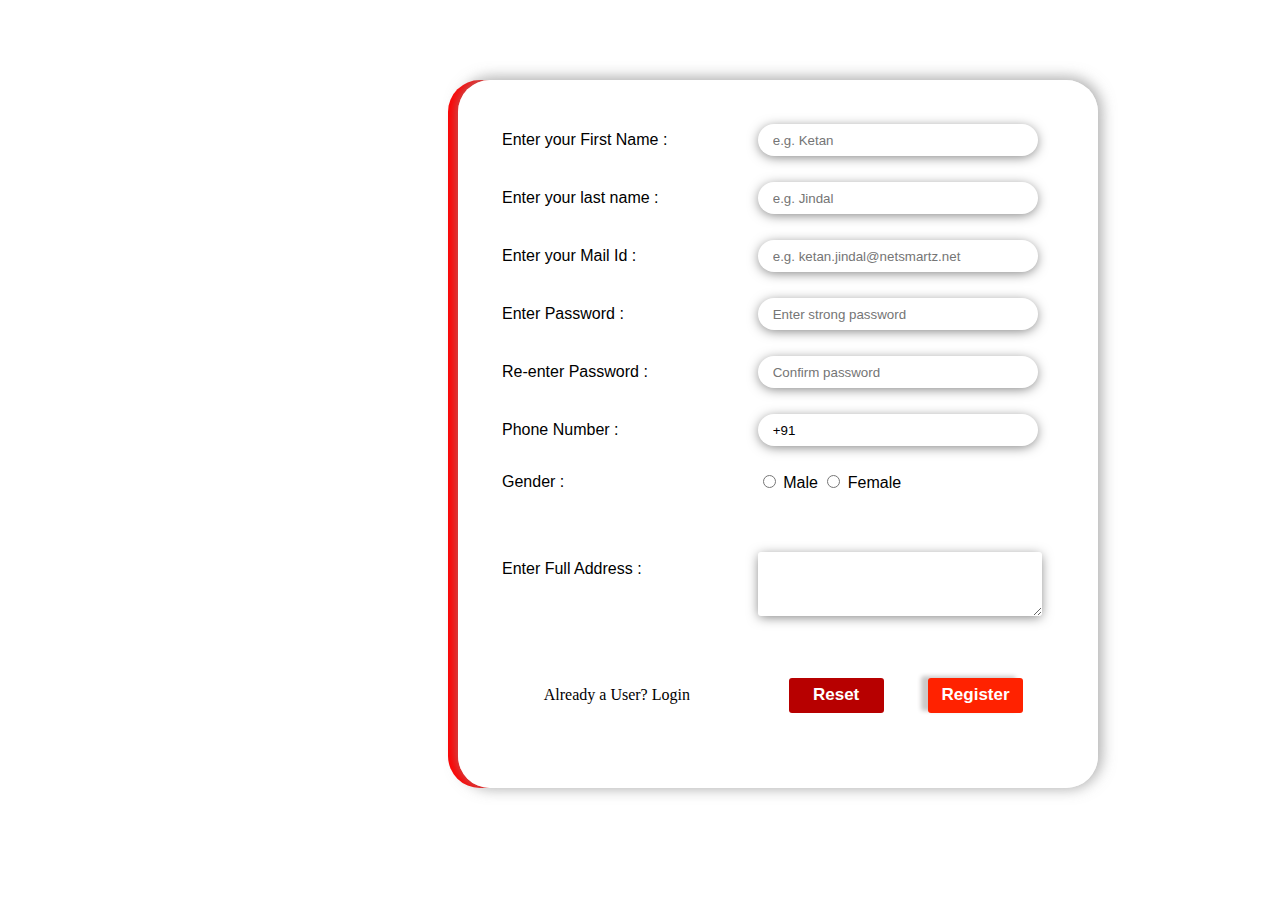
<file: registration.html>
<!DOCTYPE html>
<html lang="en">
<head>
    <link rel="stylesheet" href="CSS/register.css" type = "text/css">
    <link rel="stylesheet" href="CSS/globalStyle.css" type = "text/css">
    <script type = "text/javascript" src = "JS/login-register.js" ></script>
    <meta charset="UTF-8">
    <meta http-equiv="X-UA-Compatible" content="IE=edge">
    <meta name="viewport" content="width=device-width, initial-scale=1.0">
    <title>Document</title>
</head>
<body>
    <form action="#" onchange="resetResister();">
        <table>
            <tr>
                <td>Enter your First Name : </td>
                <td><input type="text" name = "" placeholder="e.g. Ketan" id = "fname"></td>
            </tr>

            <tr>
                <td>Enter your last name : </td>
                <td><input type="text" name = "" placeholder="e.g. Jindal" id = "lname"></td>
            </tr>

            <tr>
                <td>Enter your Mail Id : </td>
                <td><input type="email" name = "" placeholder="e.g. ketan.jindal@netsmartz.net" id = "email"></td>
            </tr>

            <tr>
                <td>Enter Password : </td>
                <td><input type="password" name = "" placeholder="Enter strong password" id = "pass"></td>
            </tr>

            <tr>
                <td>Re-enter Password : </td>
                <td><input type="password" name = "" placeholder="Confirm password" id = "vpass"></td>
            </tr>

            <tr>
                <td>Phone Number : </td>
                <td><input type="text" name = "" value = "+91 " placeholder="+91 _ _ _ _ _  _ _ _ _ _" id = "contNo"></td>
            </tr>

            <tr>
                <td>Gender : </td>
                <td>
                    <input type="radio" name = "g" value = "m"> Male
                    <input type="radio" name = "g" value = "f"> Female
                    <span class="msgCust" id = "gender" ></span>
                    
                </td>
            </tr>

            <tr>
                <td>Enter Full Address : </td>
                <td>
                    <p class = "msgCust" id = "alertAdd"> </p>
                    <textarea name="" id="address" cols="30" rows="4"></textarea>
                </td>
            </tr>

            <tr>
                <td>
                    <a href="login.html">Already a User? Login</a>
                </td>
                <td>
                    <button type = "reset" onclick="resetResister();">Reset</button>
                    <button type = "button" onclick="validateRegister();">Register</button>
                </td>
            </tr>
            


        </table>
    </form>
</body>
</html>
</file>
<file: CSS/style1.css>
:root{
	--col-1:#222831;
	--col-2:#393e46;
	--col-3:#d65a31;
	--col-4:#eeeeee;
	
	--bcol-1:#222831c2;
	--bcol-2:#393e46bb;
	--bcol-3:#d65a31cc;
	--bcol-4:#eeeeeec5;

	 
}



body{
	background: url("../Img/bg-img/bg1.jpg");
	background-attachment: fixed;
	background-size: 1500px 1000px;
	background-repeat: no-repeat;
	margin: 0;
	padding: 0;

}

.main{
	background-color: rgba(247, 247, 247, 0.592);
	margin: 0px;
	/* height: 900px; */
	font-family: Arial, Helvetica, sans-serif;

}


	.heading-aws{
		padding-top: 30px;
		color: rgb(8, 63, 141);
		text-align: center;
		text-transform: uppercase;
		font-size: 38px;
		letter-spacing: 7px;
		/* filter: drop-shadow(0px 3px 2px black) drop-shadow(2px 2px rgb(20, 14, 143)) drop-shadow(-3px 0px 4px black); */
		font-family: 'Times New Roman', Times, serif;
		/* text-shadow:1px 0px 0px rgb(8, 107, 76), -1px 0px 0px rgb(0, 3, 17), 0px 1px 0px rgb(17, 1, 1), 0px -1px 0px rgb(64, 13, 153), 2px 0px 0px black  ; */
	}

	.heading-aws1{
		color: rgb(1, 71, 146);
		text-align: center;
		text-transform: uppercase;
		font-size: 38px;
		letter-spacing: 3px;
		/* filter: drop-shadow(0px 3px 2px rgb(137, 134, 134)) drop-shadow(2px 2px rgb(87, 7, 157)) drop-shadow(-3px 0px 4px rgb(115, 114, 114)); */
		font-family: 'Times New Roman', Times, serif;
		/* text-shadow:1px 0px 0px red, -1px 0px 0px red, 0px 1px 0px red, 0px -1px 0px red, 2px 0px 0px black  ; */
	}









	/* slider 
	 */

.slider{
	height: 400px;
	text-align: center;
	margin:6% 15%;
	width: 70%;
	display: flex;
}


	.slide{
		position: absolute;
		text-align: center;
		display: block;
		width: 250px;
		border-radius: 1rem;
		background-color: var(--col-4);
		border: .5px solid rgb(170, 169, 169);
		box-shadow: 2px 2px 22px 0px gray;
		opacity:.8;
	}

	

		.off{
			font-family: cursive;
			position: absolute;
			top:20px;
			left:20px;
			font-weight: bold;
			font-size: 22px;
			color: rgb(255, 255, 0);
			text-shadow: 0px 0px 2px black;
		}
		.slide img{
			height:270px;
			width:250px;
			/* margin: 10px; */
			 border-radius: 1rem 1rem 0rem 0rem;
		}

		.name-price{
			display: flex;
			padding: 5px;
			margin-bottom: -22px;
			margin-top: -15px;
			justify-content: space-between;
		}

			.rating-slider{
				font-size: 11px;
				/* margin-left: 15px; */
				margin: 0px 0px 0px 10px;
				padding: 0px;
				text-align: left;
				color: gray;
			}
			.rating-slider span{
				padding-top: -17px;
			}

				.rating-slider img{
					height: 15px;
					width: 70px;
					padding-top: 0px;
				}

			.name-price h4{
				color: rgb(137, 2, 42); 
				font-size: 14px;
			}

		.slidecont{
			font-size: 12px;
			font-style: italic;
			text-align: left;
			margin: 5px;
			color: darkgreen;
			text-shadow: 0px 0px 1px red;
			margin-bottom: 20px;
		}
		.slide:first-child{
			animation: slide1 16s -12s infinite;
			
		}

		.slide:nth-child(2){
			animation: slide1 16s -8s  infinite; 
		}

		.slide:nth-child(3){
			animation: slide1 16s -4s  infinite; 
		}
		.slide:nth-child(4){
			animation: slide1 16s  infinite; 
		}

						@keyframes slide1 {

							0%{
								translate: -4%;
								opacity: .8;

							}
							25%{
								translate:175%;
								opacity: 1;
								transform: scale(1.3);

							} 

							50%{
								translate: 350%;
								opacity:.8;
								transform: scale(1);
							}

							75%{
								/* translate:1800px; */
								opacity:0;
								transform: scale(0);
								translate: 350%;
													

							}

							76%{
								translate: 4%;
							}

							

							
							100%{
								translate: -4%;

								opacity: .8;
							}

							
						}

/* why choose fabrica  */
.second-outer{
	background: url("../Img/bg-img/men-cloths-little-blur.webp");
	padding-top: 30px;
	

}
.second{
	padding: 0px 100px;
	display: flex;
	justify-content: center;
}

	.second-r{
		margin-top: 60px;
	}

	.second-l-0, .second-l-1{
		padding: 18px;
		background-color: #f5f8ffcc;
		color: rgb(11, 0, 0);
		margin: 20px 40px 50px 40px;
		width: 450px;
		transition: transform .3s, box-shadow .3s;
		height: 230px;
		border-radius: 1rem;
		text-align: center;
		display: flex;
		align-items: center;
	}

	.second-l-0 p, .second-l-1 p{
		text-align: justify;
		margin-left: 10px;
		text-shadow: 0px 0px 3px wh;
		font-size: 17px;
	}
	.second-l-0 h3, .second-l-1 h3{
		text-align: justify;
		margin-left: 10px;
		font-family: 'Times New Roman', Times, serif;
		color: rgb(157, 3, 3);
		/* text-shadow: 0px 0px 3px white; */
		font-size: 25px;
	}

	.second-l-0:hover, .second-l-1:hover{
		transform: scale(1.04);
		background-color: white;
		box-shadow: 0px 0px 29px 4px rgb(91, 90, 90);
	}

	
/* third  */


.third{
	display: flex;
	justify-content: space-evenly;
	padding: 10px;
}

	.third-ticket{
		border:15px solid rgb(26, 0, 0);
		margin: 0px .5px;
		position: relative;
		overflow: hidden;
	}

		.third-ticket img{
			height: 100%;
			width: 100%;
		}

		.name-third{
			position: absolute;
			/* margin-top: 220px; */
			height: 100%;
			background-color: #a81f0098;
			width: 100%;
			/* display: none; */
			transform: translateY(102%);
			align-items: center;
			text-align: center;
			transition: transform .7s;


		}

		.third-ticket:hover div{
			transform: translateY(0%);
		}

		.name-third p{
			align-items: center;
			margin-top: 48%;
			font-size: 2.3vw;
			color:white;
		}


	/* footer  */

	  @media screen and (max-width:1100px) {
		.slider{
			transform: scale(.5);
			margin-left: 0px;
		}

		.second, .second-r, .second-l{
			display: block;
			margin: auto;
			padding: auto;
		}

		.right-h{
			display: flex;
			flex-direction: column;
			width: 400px;
			height: 500px;
			background:-webkit-linear-gradient(left, white, blue);


		}



		.expand{
			display: block;
		}

		.expand:hover .right-h{
			display: flex;
		}

		.right-h nav ul li{
			float: none;
			line-break: strict;
		}


		
	  }
</file>
<file: CSS/header.css>
header{
    display: flex;
    justify-content: space-evenly;
    background:-webkit-linear-gradient(100deg,rgba(38, 142, 238, 0.922), rgba(66, 164, 159, 0.789),rgba(38, 142, 238, 0.922));
    height: 90px;
    box-shadow: 10px 0px 12px black;
    font-family: Arial, Helvetica, sans-serif;

}

    .left-h{
        margin: -40px 0px 0px -40px;

    }


        .brand-logo{
            height: 170px;
            filter: contrast(121) drop-shadow(4px 4px 1px  red) drop-shadow(5px 5px 1px black);
            /* text-shadow: 1px 1px 3px black;
            box-shadow: 2px 2px 12px 12px black; */

        }
    



    
                    /* search bar 
                */


                .searchbar{
                    text-align: center;
                    margin: 20px 100px;
                }

                    .searchbar input{
                        height: 43px;
                        border-radius: 2rem 0rem 0rem 2rem;
                        border:2px solid var(--col-3);
                        width: 270px;
                        padding-left: 20px;
                        background-color: rgb(237, 235, 235);
                        border:none;
                        transition: background-color .3s;
                        /* box-shadow: 0px 2px 9px 1px black; */
                    }

                    .searchbar input:hover{
                        background-color: white;
                    }

                    .searchbar button{
                        box-shadow: 0px 2px 19px -3px black;

                        margin-left: -3px;
                        height:45px;
                        width: 100px;
                        border:1px solid rgb(5, 0, 10);
                        border-radius: 0px 2rem 2rem 0px;
                        color: var(--col-4);
                        font-weight: bold;
                        text-transform: uppercase;
                        background-color: rgb(8, 121, 202);
                        transition: color .3s, background-color .3s;

                    }

                    .searchbar button:hover{
                        color:blue;
                        background-color: white;
                        box-shadow: none;
                    }





    .right-h{
        text-transform: uppercase;

    }

    .expand{
        align-items: center;
        line-height: 85px;
        display: none;
        margin: 10px;
    }

        /* .right-h nav{

        }

            .right-h nav ul{
                
            } */

                .right-h nav ul li{
                    display: inline-block;
                    line-height: 60px;
                    margin: 0px 15px 0px 15px;
                    /* position: relative; */
                    float: left;
                    /* align-items:flex-start; */


                }

                    ul li a{
                        text-decoration: none;
                        color: white;
                        font-size: 16px;
                        font-weight: bold;
                        transition: color .2s, text-shadow .4s;
                    }

                    ul li a:hover{
                        color:rgb(3, 39, 82);
                        text-shadow: 1px 0px 1px rgb(247, 243, 243);
                    }

                    ul li a:active{
                        color: red;
                    }

                    #sublist{
                        display: none;
                        flex-direction: column;
                        position: relative;
                        padding-inline-start: 10px;
                        margin-right: -40px;
                        border-radius: 1rem;
                        background-color: white;
                        
                    }
                    ul li:hover #sublist{
                        display: flex;
                        
                    }



                    #sublist li{
                        display: inline-block;
                        /* color:yellow; */
                        /* background-color: rgba(255, 255, 255, 0.518); */
                        padding-inline-start: 0px;
                        margin: 0px;
                        padding:0px 5px 0px 10px;
                    }

                    #sublist li a{
                        color: black;
                    }

                    #sublist li{
                        border-radius: 1rem;
                    }

                    #sublist li:hover{
                        color: white;
                        background:-webkit-linear-gradient(left, white , rgb(24, 166, 232));
                    }
</file>
<file: CSS/footer.css>
body{
  margin: 0px;
  padding: 0px;
}
footer {
    background-color: #222222e3;
    color: #fff;
    text-align: center;
    padding: 20px;
  }
  
  .footer-container {
    display: flex;
    justify-content: space-between;
    align-items: center;
    max-width: 1200px;
    margin: 0 auto;
  }
  
  .logo-container img {
    max-width: 150px;
  }
  .address-container {
    text-align: left;
    max-width: 200px;
  }
  
  .address-container p {
    margin: 0;
    padding: 5px 0;
    font-size: 14px;
  }
  .s-m-cont a img{
    padding-top: 120px;
    width: 30px;
    margin: 10px;
    transition: transform .2s;

  }
  
  .s-m-cont a img:hover {
    transform: translateY(-4px) scale(1.1);
  }
  

  .subscribe {
    display: flex;
    align-items: center;
  }
  
  .subscribe form {
    display: flex;
    align-items: center;
  }
  
  .subscribe input[type="email"] {
    border: none;
    border-radius: 1.7rem 0 0 1.7rem;
    padding: 10px;
    width: 200px;
    font-size: 16px;
  }
  
  .subscribe button[type="submit"] {
    border: none;
    border-radius: 0px;
    padding: 10px;
    background-color: #033b72;
    border:1px solid #033b72;
    color: #fff;
    font-size: 16px;
    cursor: pointer;
    transition: background-color 0.2s ease-in-out;
  }
  
  .subscribe button[type="submit"]:hover {
    background-color: #ffffff;
    color: darkblue;
    border: 1px solid black;
  }

  #feedback-click{
    color: red;
    text-decoration: none;
    
  }
</file>
<file: CSS/globalStyle.css>
.col-1{
    color:#222831;

}
.col-2{
    color:#393e46;

}
.col-3{
    color:#d65a31;

}
.col-4{
    color:#eeeeee;

}

.bcol-1{
    background-color:#222831c2;

}
.bcol-2{
    background-color:#393e46bb;

}
.bcol-3{
    background-color:#d65a31cc;

}
.bcol-4{
    background-color:#eeeeeec5;

}

a{
    text-decoration: none;
    color: black;
    display: inline-block;
}

#footer-frame{
    width: 100%;
    height: 350px;
    margin: 0px;
    padding: 0px;
    overflow: hidden;

}

/* some code for js  */

.invalidInput::placeholder{
    color: rgb(251, 54, 54);
    font-size: 13px;
    
}




 /* custom alert  */

    .custAlert{
        display: none;
        border: 1px solid black;
        position: fixed;
        top:40%;
        left: 20%;
        background-color: rgb(224, 243, 255);
        border-radius: .7rem;
        padding: 15px;
        box-shadow: 0px 0px 12px 2px rgb(251, 250, 250);
        /* height: 140px; */
        width: 300px;
        text-align: center;
        align-items: center;
        z-index: +1;
    }

    .custAlert h3{
        color: darkred;
        font-size: 22px;
        /* font-family: cursive; */
    }

    .custAlert p{
        color: rgb(0, 84, 219);
        font-style: italic;
        font-family: Arial, Helvetica, sans-serif;
    }

    .custAlert button{
        text-align: right;
        background-color: rgb(210, 27, 27);
        border:1px solid gray;
        color: white;
        font-weight: bold;
        border-radius: 3px;
        padding: 4px 17px;
    }.custAlert button:hover{
        background-color: rgb(226, 226, 226);
        color: rgb(188, 3, 3);
    }
</file>
<file: CSS/about.css>
body {
    font-family: Arial, sans-serif;
    width: 100%;
    background: url("../Img/bg-img/bg1.jpg"),  rgba(4, 0, 255, 0.515);
   
    
  }
  
  .aboutmain {
    padding: 2%;
    width: 95%;
  }
  
 
  
 .aboutmain div h2 {
    font-size: 36px;
    margin-bottom: 20px;
    color: darkblue;
    text-align: left;
  }
  
  .aboutmain div p {
    font-size: 18px;
    line-height: 1.5;
  }
  
  .aboutmain div ul {
    list-style: none;
    margin: 0;
    padding: 0;
  }
  
  .aboutmain div li {
    display: flex;
    margin-bottom: 20px;
  }
  
  .aboutmain div li img {
    border-radius: 50%;
    margin-right: 20px;
    box-shadow: -8px 0px 0px 2px rgb(253, 34, 0);
    width: 230px;
    height: 220px;
    transform: rotateY(20deg);
    transition:filter .3s;
  }

  .aboutmain div li img:hover{
    filter: brightness(105%) contrast(120%);
  }

  #mission a {
    text-decoration: none;
    font-weight: bold;
  }

  #mission div{
    /* display: flex; */
    width: 90%;
    margin-left: 20px;
  }

  #mission p{
    /* width: 700px; */
    /* float: left; */
    text-align: justify;
  }

  #mission1{
    display: flex;
    justify-content: space-between;
  }

    #mission1 img{
      height: 300px;
      padding: 12px;
      margin-left: 100px;
      border-radius: 1rem;
    }
  
  #team{
    align-items: center;
    text-align: center;
  }

  #team-li{
    padding: 20px;
    box-shadow: 0px -9px 16px -7px rgba(10, 104, 255, 0.836);
    background: -webkit-linear-gradient(rgba(10, 104, 255, 0.466), rgba(255, 255, 255, 0.19));
  }
    .qual{
        width: 300px;
        margin: 3px 20px;
    }

        .qual li{
            text-align: left;
        }

     .img-name h3{
      color: rgb(182, 2, 2);
      font-style: italic;
     } 

    .bio{
        text-align: justify;
        width: 80%;
        padding: 7px 18px;
        border-radius: .4rem;
        filter: contrast(130%);
        background: linear-gradient(rgb(247, 246, 246), white, rgba(145, 184, 246, 0.267));
        /* box-shadow: 0px 2px 8px rgb(81, 80, 80); */
    }

    .bio h3{
        text-align: center;
        color:rgb(0, 0, 7);
        font-size: 20px;
    }

        .bio p{
            font-size: 15px;
            font-family: cursive;
            color: rgb(66, 66, 66);
        }


        #history li{
            display: block;
            /* width: max-content; */
            padding: 4px;
            font-size: 18px;
            background:linear-gradient(rgba(2, 138, 183, 0.449),white, white, rgba(0, 0, 255, 0.29));
        }


#values{
    background:-webkit-linear-gradient(top left, rgba(38, 38, 244, 0.4), rgba(72, 224, 219, 0.285), rgba(255, 255, 255, 0.756)), linear-gradient(rgba(244, 247, 245, 0.664), rgba(226, 248, 60, 0.427));
    padding: 30px;
    text-align: justify;
    margin: 0% -1.5%;
}
    .values-img-r{
        float: right;
        height: 380px;
        width: auto;
        margin: 30px;
        border-radius: 1rem;

    }
</file>
<file: CSS/contact.css>
body{
    padding: 0px;
    margin: 0px;
}

.cont-main{
    display: flex;
    justify-content: space-between;
    padding: 0px;
    margin: 0px;
    background: rgba(0, 22, 56, 0.599);
    background-image: url("../Img/bg-img/men-cloths-little-blur.webp");
    background-color: rgba(15, 2, 120, 0.79);
    background-blend-mode: color;
    background-size: cover;
   
}

    .cont-l{
        margin: 40px 10px 40px 90px;
        padding: 30px;
        /* background-image: url("../Img/bg-img/gray\ texture.jpg"); */
        background-color:#effcef;
        background-blend-mode: lighten;
        border-radius: 3rem 0rem;
    }

        .cont-l h1{
            color: rgb(1, 1, 90);
        }

   


        .form{
            display: grid;
            grid-template-columns: 250px 300px;
        }

            .form label{
                padding: 12px;
                font-family: Arial, Helvetica, sans-serif;
                color: rgb(1, 3, 114);

            }

            .form input, .form textarea{
                margin: 12px;
                background: white;
                width: 270px;
                padding: 7px 12px;
                height: auto;
                border-radius: 1rem;
                border: none;
                transition: box-shadow .1s;
                box-shadow: 0px 0px 6px 2px rgb(146, 143, 143);
            }

            .form input:hover, .form textarea:hover{
                box-shadow: 0px 0px 5px 0px rgb(165, 163, 163);
            }
            .form input:focus-visible, .form textarea:focus-visible{
                box-shadow:  0px 0px 0px 2px gray;
                outline: none;
            }

            .form button{
                width: 150px;
                text-align: center;
                margin-left: 30px;
                height: 35px;
                background-color: rgb(248, 35, 35);
                color: white;
                font-weight: bold;
                font-size: 16px;
                border-radius: 2rem;
                border: none;
                transition: color .1s, background-color .2s;
            }

            .form button:hover{
                color: red;
                background-color: whitesmoke;
                box-shadow: 0px 0px 4px gray;
            }




            .cont-r{
                width: 600px;
                padding: 200px 40px;
                text-align: center;

        
            }

            .cont-r h1{
                font-size: 44px;
                /* color:rgba(208, 229, 255, 0.812); */
                color:hwb(213 69% 3% / 0.956);
                filter: drop-shadow(0px 0px 1px rgb(7, 0, 0));
                text-shadow: 1px 1px 1px  rgb(3, 0, 0);
                

            }

            .cont-r p{
                font-size: 18px;
                font-family: Arial, Helvetica, sans-serif;
                line-height: 34px;
                font-weight: bold;
                color: white;
                filter: drop-shadow(0px 0px 1px black);

            }


/* second section  */

#faq{
    font-size: 38px;
    letter-spacing: 2px;
    line-height: 104px;
    margin: 0px;
    text-align: center;
    font-family: cursive;
}

.cont-main2{
    background-image: url("../Img/bg-img/gray\ texture.jpg");
    background-color: rgba(251, 248, 248, 0.615);
    background-blend-mode: color;

}
.cont-faq-items{
    display: grid;
    padding: 40px 150px;
    grid-template-columns: 400px 400px 400px;
}

    .faq-item{
        padding: 20px;
        position: relative;
    }

    .cont-faq-quest::before{
        content: "Q. ";
        color: red;
        font-weight: bold;
    }
    .cont-faq-ans::before{
        content: "⇾ ";
        color: green;
        font-size: 23px;
        font-weight: bold;
    }
    .cont-faq-quest{
        color: rgb(1, 1, 74);
        line-height: 30px;
        font-size: 23px;
        /* font-weight: bold; */
        font-family: 'Segoe UI', Tahoma, Geneva, Verdana, sans-serif;
    }
    .cont-faq-ans{

        text-align: justify;
        display: none;
        font-family: Arial, Helvetica, sans-serif;
        position: absolute;
        top:90px;
        left: 60px;
        font-size: 18px;
        width: 400px;
        background-color: white;
        padding: 22px;
        box-shadow: 0px 0px 4px gray;
        border-radius: 2px;
    }

    .cont-faq-quest:hover ~ .cont-faq-ans{
        display: block;
        z-index: +1;
    }
</file>
<file: CSS/girls.css>
.girls-main-1{
    display: flex;
    /* height: 550px; */
    margin: 30px 0px;
    padding: 50px 0px 0px 0px;
    align-items: center;
    justify-content: space-between;
    background:-webkit-linear-gradient(left, rgba(253, 230, 98, 0.44), rgba(158, 254, 216, 0.323), rgba(255, 255, 255, 0.029)), -webkit-linear-gradient(rgba(149, 231, 248, 0.67), rgba(255, 255, 255, 0.029), rgba(255, 0, 179, 0.396)); 
}

    .girls-main-1-l{
        align-items: center;
        text-align: center;
        padding: 50px 30px;
    }

        .girls-main-1-l h1{
            font-size: 44px;
            /* text-shadow: 3px 3px 6px rgba(118, 118, 161, 0.752); */
            color:red;
            width: 60%;
            margin: 0% 20%;
            font-family: 'Tilt Prism', cursive;

        }

        .girls-main-1-l h3{
            font-family: 'Dancing Script', cursive;
            color: rgb(1, 4, 203);
            line-height: 50px;
            font-size: 23px;
        }
        .girls-main-1-l p{
            font-family: 'Franklin Gothic Medium', 'Arial Narrow', Arial, sans-serif;
            width: 70%;
            margin: 0% 15%;
        }



    .girls-main-1-r{
        display: flex;
    }

        .girls-main-1-r img{
            height: 500px;
        }


/* secode section  */

.girls-second{}

.girls-sidebar{
    float: left;
    padding: 20px 30px;
    top:-110px;
    background-color: rgba(255, 255, 255, 0.823);
    /* text-shadow: -20px -7px 5px rgb(126, 123, 123); */
    position:sticky;
}

    .girls-sidebar h2{
        text-transform: uppercase;
        font-family: Arial, Helvetica, sans-serif;
        color: rgb(166, 1, 1);
    }

    .girls-sidebar h3{
        font-family: 'Tilt Prism', cursive;
        color: rgb(139, 38, 1);
    }

        .girls-sidebar-d{
            margin: 10px 30px;
        }

            .girls-sidebar-d ul{
                list-style: none;
                padding-inline-start: 20px;

            }


            .girls-sidebar-d ul li{
                font-family: 'Pacifico', cursive;
                color: rgb(66, 66, 119);
                font-size: 16px;

            }

                .girls-sidebar-d li span{
                    display: inline-block;
                    width: 16px;
                    height: 16px;
                    margin: 0px 10px;
                    border-radius: 50%;
                    border: 1px solid black;
                }
.girls-second-r{
    margin-left: 80px;
    display: grid;
    grid-template-columns: 300px 300px 300px 300px;
    background-image: url(../Img/bg-img/pinkbg.jpg);
    background-color: rgba(212, 220, 245, 0.511);
    min-height: 850px;
    background-blend-mode: color;
    background-size: cover;
    justify-content: center;
    background-attachment: fixed;
    margin-bottom: 30px;
    /* color: wheat; */
}

    .girls-card{
        /* border:.5px solid black; */
        height: 360px;
        border-radius: 15px 15px 0px 0px;
        transition: transform .2s, filter .2s;
        width: 230px;
        margin: 30px 20px;
        box-shadow: 0px 2px 12px -1px gray;
        background: -webkit-linear-gradient(-80deg, rgb(255, 255, 255), rgb(255, 255, 255), rgb(255, 255, 255), rgb(253, 253, 253), rgb(255, 255, 255), rgba(162, 160, 160, 0.632), rgba(255, 255, 255, 0.889), rgba(130, 128, 128, 0.878));
    }.girls-card:hover .girls-card-rating{
        bottom: 40px;
        color: rgb(184, 253, 184);
        background-color: rgba(7, 0, 0, 0.851);
    }.girls-card:hover{
        transform: scale(1.04);
        /* filter:brightness(110%) contrast(120%) ; */
    }.girls-card:hover img{
        opacity: .8;
    }
        .girls-card-imgs{
            /* position: relative; */
            top:0px;
            border-radius: 15px 15px 0px 0px;
            height: 250px;
            overflow: hidden;

        }

            .girls-card-imgs img{
                width: 230px;
                transition: opacity .4s;
                border-radius: 15px 15px 0px 0px;
            }
        .girls-card-rating{
            transition: color .5s, background-color .5s, bottom 1s;
            position: relative;
            display: inline-block;
            bottom:20px;
            left: 10px;
            padding: 1px 5px;
            font-weight: bold;
            color: rgba(0, 100, 0, 0);
            background-color: rgba(255, 255, 255, 0);
        }
        .girls-card-name{
            position:relative;
            bottom: 20px;
            margin: 0px 10px;
            color:rgb(0, 0, 66);
            font-family: 'Gill Sans', 'Gill Sans MT', Calibri, 'Trebuchet MS', sans-serif;
            font-size: 18px;
        }
        .girls-card-details{
            font-family: cursive;
            font-size: 13px;
            color: rgb(35, 35, 35);
            margin: 0px 10px;
            position: relative;
            bottom: 15px;

        }
        .girls-card-price{
            margin-left: 10px;
            font-weight: bold;

        }
        .girls-card-price1{
            font-size: 14px;
            color: gray;
            text-decoration: line-through;

        }
        .girls-card-off{
            color: red;

        }


     
        


        /* featured product  */
.girls-featured{
    background-image: url(../Img/bg-img/girlspagebg.jpg);
    background-size: cover;
    background-attachment: fixed;
    background-color: rgba(0, 0, 0, 0.73);
    background-blend-mode: color;
}
        .girls-featured h1{
            text-align: center;
            text-decoration: solid;
            margin-top: 80px;
            padding-top: 40px;
            font-size: 44px;
            color: wheat;
            font-family: 'Tilt Prism', cursive;

        }

        .g-f-cards{
            display: flex;
            justify-content: space-evenly;
        }

            .g-f-card{
                position: relative;
                margin: 40px;
                /* padding: 5px; */
                border:12px solid white;
                background-color: white;
                height: 440px;
                width: 319px;
            }

                .g-f-card img{
                    height: 440px;
                    width: 319px;
                    /* margin: -5px; */
                    /* position: absolute; */
                    transition:  all .4s;
                }.g-f-card img:hover{
                    /* transform: rotateX(40deg) scaleY(1.6); */
                    transform: rotateY(10deg) scale(1.14);
                    clip-path: polygon(0% 0%, 100% 0%, 93% 100%, 7% 100%);
                    transform-origin: bottom;
                    /* border: 1px solid black; */
                    border-radius: 2rem;
                }
                
                .g-f-card p:nth-child(2){
                    position: absolute;
                    top:300px;
                    font-size: 18px;
                    color: darkblue;
                    padding: 0px 10px;
                    border-radius: 4px;
                    font-weight: bold;
                    margin: 7px;
                    background-color: rgba(207, 207, 207, 0.637);

                }.g-f-card p:nth-child(3){
                    position: absolute;
                    color: red;
                    top:350px;
                    border-radius: 4px;
                    font-weight: bold;
                    font-size: 18px;
                    padding: 0px 10px;
                    margin: 7px;
                    letter-spacing: 3px;
                    float: right;
                    text-shadow: 0px 0px 0px red;
                    background-color: rgba(1, 1, 1, 0.848);
                }
                .g-f-card h3{
                    position: absolute;
                    top:280px;
                    right:10px;
                    font-size: 28px;
                    font-family: Arial, Helvetica, sans-serif;
                    text-shadow: 0px 0px 2px white;

                }
</file>
<file: CSS/kids.css>
.kids-main-1{
    display: flex;
    /* height: 550px; */
    margin: 30px 0px;
    padding: 50px 0px;
    align-items: center;
    justify-content: space-between;
    /* background-image: url("../Img/main/bg-header-top.jpg");
    background-size: cover;
    /* background-color: rgba(212, 212, 249, 0.703); */
    /* background-blend-mode: hard-light; */
    background:-webkit-linear-gradient(left, rgba(187, 189, 189, 0.621), rgba(255, 255, 255, 0.323), rgba(252, 237, 225, 0.029)), -webkit-linear-gradient(rgba(201, 243, 236, 0.67), rgba(255, 255, 255, 0.029), rgba(249, 186, 173, 0.577)); 
}

    .kids-main-1-l{
        padding: 30px;
        align-items: center;
        text-align: center;
        padding: 20px 30px;
        height: 440px;
    }

        .kids-main-1-l h1{
            font-size: 44px;
            /* text-shadow: 3px 3px 6px rgba(118, 118, 161, 0.752); */
            color:red;
            width: 80%;
            margin: 0% 10%;
            font-family: 'Tilt Prism', cursive;

        }

        .kids-main-1-l h3{
            font-family: 'Dancing Script', cursive;
            color: rgb(1, 4, 203);
            line-height: 50px;
            font-size: 23px;
        }
        .kids-main-1-l p{
            font-family: 'Franklin Gothic Medium', 'Arial Narrow', Arial, sans-serif;
            width: 70%;
            line-height: 60px;
            font-size: 18px;
            margin: 0% 15%;
        }



    .kids-main-1-r{
        display: flex;
    }

        .kids-main-1-r img{
            height: 250px;
        }


/* secode section  */

.kids-second{
    justify-content: center;
    display: flex;
    flex-wrap: wrap;
    background-color: rgb(255, 250, 247);
}

    .kids-card{
        border-radius: 0px 17px 17px 0px;
        position: relative;
        width: 280px;
        height: 310px;
        display: flex;
        overflow: hidden;
        background-color: rgba(255, 250, 239, 0.59);
        margin: 30px 20px;
        border-left: 1px solid black;
        border-top: 1px solid black;
        box-shadow: 7px 7px 7px -2px rgb(246, 63, 63);
        animation: colorchange 1s infinite;
        
    }

    @keyframes colorchange {

        30%{
            background-color: rgb(251, 229, 229);
        } 70%{
            background-color: rgb(206, 246, 226);
        }
        100%{
            background-color: rgba(253, 243, 221, 0.59);

        }
        
    }

        .kids-card-left{
            width: 260px;
        }

            .kids-card-left-img{
                width: 100%;
                overflow: hidden;
                height: 200px;
            }
                .kids-card-left-img img{
                    width: 100%;
                    position: relative;
                    left:100%;
                    transition: transform .7s;

                }.kids-card-left-img img:hover{
                    transform: scale(1.4);
                }
        
        .kids-card-left-buttom{
            padding: 8px;
        }

            .kids-card-name-price h4{
                padding: 0px;
                margin: 5px;
                font-size: 18px;
                font-family: 'Lucida Sans', 'Lucida Sans Regular', 'Lucida Grande', 'Lucida Sans Unicode', Geneva, Verdana, sans-serif;
                color: rgb(255, 106, 37);
                position:relative;
                right: 100%;
            }
            .kids-card-name-price{
                display: flex;
                justify-content: space-between;

            }
            .kids-card-price{
                position:relative;
                left: 100%;

            }
            .kids-card-price span{
                display: block;
            }.kids-card-price span:first-child{
                color: rgb(78, 76, 76);
                text-decoration: line-through;
            }.kids-card-price span:last-child{
                color: rgb(252, 21, 21);
                font-weight: bold;
            }

        .kids-card-desc{
            font-family: Arial, Helvetica, sans-serif;
            font-size: 14px;
            color: rgb(43, 42, 42);
            letter-spacing: 1.4px;
            position:relative;
            top:200px;
        }

        .kids-card-right{
            padding: 120px 5px;
            font-size: 0px;
            text-align: center;
            display: block;
            background-image: url(../Img/bg-img/men-cloths-little-blur.webp);
            background-attachment: fixed;
            background-color: rgba(0, 0, 0, 0.632);
            background-blend-mode: color;
            background-size: contain;
            color: rgb(255, 255, 255);
            font-weight: bold;
            font-family: cursive;
        }
</file>
<file: CSS/login-resister.css>
iframe{
    width:100%;
    height: 870px;
}

body{
    background-image: url("../Img/bg-img/ment-cloth-align-right.webp");
    background-size: cover;
    background-attachment: fixed;
}

.regi-login-logo{
    height: 140px;
    /* border-bottom: 2px solid black; */
    position: absolute;
    filter: drop-shadow(4px 4px 1px  rgb(241, 3, 3))  drop-shadow(0px 0px 2px rgb(0, 3, 6));
}

    /* .specialhr{
        position: relative;
        top: 100px;
        width:10%;
        margin-right: 90%;
        background-color: red;
        height: px;
    } */
</file>
<file: CSS/login.css>
.login{
    width: max-content;
    height: max-content;
    box-shadow: 1px -1px 14px 2px rgba(151, 150, 150, 0.758), -8px -0px 0px 0px red;
    align-items: center;
    margin:150px 500px;
    background-color: rgba(255, 255, 255, 0.796);
    border-radius: 2rem;
    /* box-shadow: ; */
}

table{
    padding: 30px;
}

    .login-left{
        text-align: left;
        padding: 30px 0px 30px 40px;
        font-family: Arial, Helvetica, sans-serif;
        font-weight: bold;
        font-size: 17px;
    }

    .login-right{
        text-align: right;
        padding: 30px 20px;
    }

        .login-right input{
            width: 250px;
            height: 24px;
            box-shadow: -1px -1px 2px 0px gray;
            border: none;
            padding: 5px 10px;
            border-radius: 1rem;
        }

    a{
        padding: 40px 30px;
        font-family: cursive;
        text-decoration: none;
        
    }

    .login-btn{
        padding: 40px 40px;
    }

    button{
        color: white;
        background-color: red;
        width: 110px;
        height: 35px;
        font-size: 17px;
        font-weight: bold;
        border: none;
        border-radius: 3px;
        
    }

    button:hover{
        color: darkred;
        background-color: white;
        border: 1px solid gray;
    }
</file>
<file: CSS/product.css>
.fb{
    font-weight: bold;
}

/* div{
    border:1px solid black;
} */


body{
    background-image: url("../Img/bg-img/bg1.jpg");
    background-size: contain;
    background-attachment: fixed;
}


.product-head{
    position: fixed;
    background-color: rgb(9, 60, 132);
    top:0;
    z-index: +1;
    width: 100%;
    /* margin-bottom: 100px; */
}

div{
    /* border:1px solid black; */
    /* height: 200px; */
}

    .prod-main{
        margin-top: 120px;
        /* display: flex; */
        position: relative;
        /* position: relative; */
    }

        .prod-img-box{
            position: sticky;
            border-radius: .2rem;
            float: left;
            top:100px;
            background-color: rgba(240, 248, 255, 0.642);
        }

            .prod-img-container{
                display: flex;
            }

                .prod-img-container-sm{
                    display: flex;
                    flex-direction: column;
                }



        .prod-img-container-sm img{
            width:90px;
            height: 110px;
            /* transition: transform .001s; */
            margin: 5px;
            border-radius: 10px;
            border:3px solid black;
        }
/* 
        .prod-img-container-sm img:hover{
            transform: scale(4.4);
            top:0px;
            border:none;
            border-radius: 0px;
            margin: 12px;
            position: absolute;
            width:370px;
            height: 500px;
            padding-left:105px;
           }  */
        .targetImg{
            width:370px;
            height: 500px;
            z-index: -1;
            margin: 12px;
            box-shadow: 0px 0px 5px 1px black;
        }

            .prod-img-container-btn{
                width: 100%;
            }

            .prod-img-container-btn button{
                width: 70%;
                margin: 12px 25%;
                height: 50px;
                font-weight: bold;
                font-size: 22px;
                color: rgb(252, 250, 250);
                background-color: rgb(251, 37, 37);
                /* background: linear-gradient(rgba(0, 77, 51, 0.785), rgba(8, 119, 91, 0.452) , rgba(0, 77, 51, 0.785)); */
                border-radius: 2rem;
                transition: color .2s, background-color .2s, border .4s;
                border:none
            }
            .prod-img-container-btn button:hover{
                
                color: rgb(251, 37, 37);
                background-color: rgb(253, 251, 251);
                box-shadow: 0px 0px 1px 1px black;
            }



    .prod-right{
        /* height: 1900px; */
        /* margin-left: 550px; */
        padding: 30px 100px;
        display: flow-root;
        /* margin-top: 130px; */
        background-color: rgba(227, 221, 221, 0.878);
    }

        .prod-right h1{
            font-family: cursive;
        }

        .prod-share{
            float: right;
            font-family: cursive;
            font-weight: bold;
            color: gray;
        }

            .prod-share button{
                border: none;
                /* border-radius: 1rem 0rem; */
                padding: 5px 12px;
                box-shadow: 1px 1px 4px -1px rgb(47, 47, 47);
            }


       

        .prod-right p span{
            color: darkgreen;
            font-size: 16px; 
            /* margin: 12px; */
        }

            .prod-rating span:first-child{
                background-color: rgb(2, 81, 2);
                padding:4px 6px;
                color: white;
                border-radius: 2rem;
            }

            .prod-rating span:last-child{
                color: rgb(91, 89, 89);
                font-family:Arial, Helvetica, sans-serif;
                font-weight: bold;
                margin: 0px 14px;
            }


            .offers-container {
                padding: 20px;
                border: 1px solid #ccc;
                border-radius: 5px;
                margin: 30px 0px;
              }
              
             
              .offers-list {
                list-style: none;
              }
              
              .offers-list li {
                margin-bottom: 10px;
              }
              
              .offers-list li span {
                font-weight: bold;
              }
              .offers-list li img{
                margin-bottom: -3px;
                margin-right: 5px;
              }
              .offers-list li a{
                color: rgb(6, 35, 221);
                font-size: 15px;
                font-style: italic;
                margin-left: 5px;
              }
              
              
              
              
        .prod-spech{
            margin-top: 50px;
            /* font-family: cursive; */
        }

        .prod-specification{
            list-style: none;
            padding-inline-start: 3px;
            font-family: Arial, Helvetica, sans-serif;
            color: rgb(47, 46, 46);
            letter-spacing: 1px;
            word-spacing: 5px;
            padding: 7px;
        }
        .prod-specification li{
            padding: 4px 0px;
            margin: 4px 0px;
            width: max-content;
            border-radius: 0rem 1rem 1rem 0rem;
            padding: 5px 13px;
            background: -webkit-linear-gradient(left,rgba(0, 0, 0, 0), rgba(255, 255, 255, 0) , rgba(255, 255, 255, 0.341));
        }.prod-specification li span{
            color: rgb(2, 125, 43);
            font-size: 14px;
            font-weight: bold;
        }
        .prod-right p:first-child{
            color: rgb(78, 76, 76);
            letter-spacing: 2px;
            font-size: 14px;
            font-weight: bold;
            line-height: 25px;
            background-color: rgba(255, 255, 255, 0.704);
            padding: 0px 12px;
            border-radius: 1rem;
            width: max-content;
        }

        /* .prod-right p:nth-child(5){
            font-size: 16px;
            line-height: 28px;
            width: 70%;
            margin-left: 10%;
            text-align: justify;
            background-color: rgb(246, 250, 249);
            padding: 20px;
            border-radius: 1rem;
            color: rgb(9, 0, 0);
            font-family: cursive;
        } */

        #prod-intro{
            font-size: 15px;
            font-family: monospace;
            text-align: justify;
            line-height: 15px;
            color: rgb(91, 90, 90);
        }




/* similar products  */

.similar-prod{
    align-items: center;
    text-align: center;
}

    .similar-prod h1{
        font-size: 36px;
        font-family: cursive;
    }

    .similar-prod-cont{
        display: grid;
        justify-content: center;
        grid-template-columns: 250px 250px 250px 250px 250px;
    }

        .cont-card{
            transition: transform .2s, filter .5s;
            margin: 25px 10px;
            border: 1px solid black;
            background-color: white;
            border-radius: 5px 5px 0px 0px;
        }

        .cont-card:hover{
            transform: scale(1.05);
            filter: brightness(110%);
        }

            .cont-card img{
                width: 218px;
                height: 280px;
                border:1px solid black;
                margin-top: 5px;
                border-radius: 5px;
            }

            .cont-card-cont1{
                display: flex;
                justify-content: space-between;
                margin: -5px 10px;
            }

            .cont-card-cont1 p{
                margin: 0px;
                padding: 0px;
            }

            .blank-heart{    
                color: red;
                font-size: 32px;
                }
            .red-heart{    
                /* color: red; */
                font-size: 22px;
                padding-top: 20px;
                }
                
                .cont-card-cont2{
                    text-align: left;
                    margin: 0px 4px;
                    font-weight: bold;
                } 
                .cont-card-cont3{
                    text-align: left;
                    margin: 8px 4px;
                    font-family: Arial, Helvetica, sans-serif;
                    font-size: 12px;
                    color: rgb(94, 94, 94);
                }


                .col-red{
                    color: red;
                    font-weight: bold;
                }
                .col-orange{
                    color: rgb(219, 132, 0);
                    font-weight: bold;
                }
                .col-green{
                    color: rgb(3, 191, 3);
                    font-weight: bold;

                }
</file>
<file: CSS/register.css>
table{
    margin: 80px 450px;
    width: 640px;
    border-radius: 2rem;
    padding: 30px;
    background-color: rgba(255, 255, 255, 0.73);
    box-shadow: 2px -1px 14px 2px rgba(151, 150, 150, 0.758), -10px 0px 0px 0px red;

}

    td{
        font-family: Arial, Helvetica, sans-serif;
        padding: 12px;
        width: 220px;
    }
    



    td:last-child input[type = "text"],
    td:last-child input[type = "password"],
    td:last-child input[type = "email"]{
        width: 250px;
        height: 30px;
        border-radius: 2rem;
        border: none;
        box-shadow: 0px 2px 12px -1px rgb(125, 125, 125);
        padding: 1px 15px;
    }

    input:hover, textarea:hover{
        filter: brightness(120%);
    }

    input:focus-visible, textarea:focus-visible{
        outline: 2px solid gray;
    }

    td:last-child textarea{
        width: 280px;
        border:none;
        border-radius: 3px;
        box-shadow: 0px 2px 12px -1px rgb(125, 125, 125);
    }

    button{
        color: white;
        background-color: rgb(183, 0, 0);
        width: 95px;
        height: 35px;
        font-size: 17px;
        font-weight: bold;
        border: none;
        margin: 0px 20px;
        border-radius: 3px;
        
    }

    button:last-child{
        background-color: rgb(255, 34, 0);
        box-shadow: -7px -2px 4px 0px rgb(203, 201, 201);
    }

    button:hover{
        color: darkred;
        background-color: white;
        border: 1px solid gray;
        box-shadow: none;
    }
    
    tr:last-child td{
        text-align: center;
    }

    a{
        padding: 40px 30px;
        font-family: cursive;
        text-decoration: none;
        
    }






     /* some code for js  */

    

    .msgCust{
        line-height: 10px;
        color: rgb(251, 54, 54);
        font-size: 12px;
        font-weight: bold;
        height: 10px;
    }
</file>
